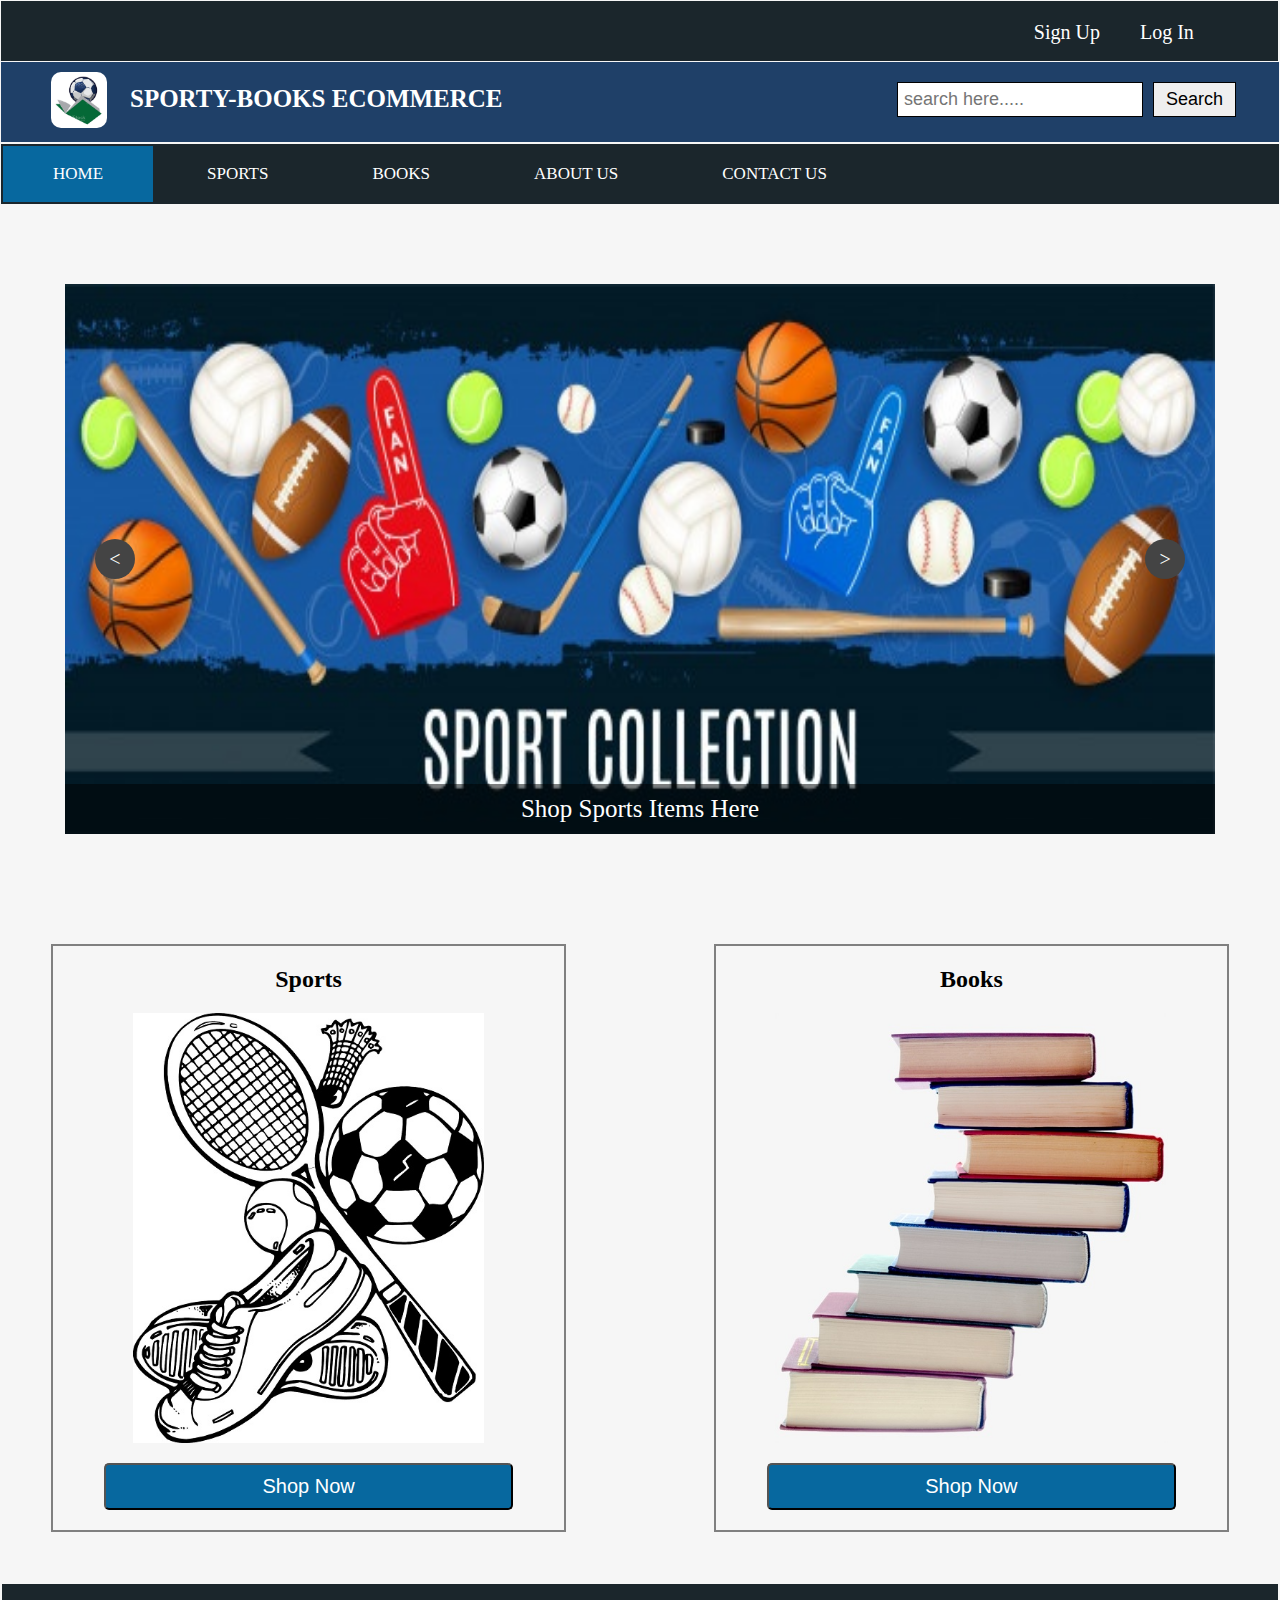
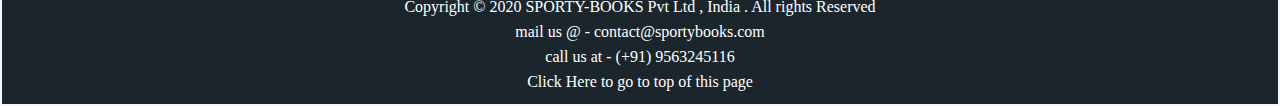
<file: index.html>
<!DOCTYPE html>
<html>
  <head>
    <meta charset="utf-8">
    <meta name="viewport" content="width=device-width">
    <title>SPORTY-BOOKS ECOMMERCE</title>
    <link href="style.css" rel="stylesheet" type="text/css" />
    <link rel="stylesheet" type="text/css" href="">
  </head>
  <body>



    <!-- The sign up Modal -->
    <div id="sign-myModal" class="sign-modal">
      <!-- Modal content -->
      <div class="sign-modal-content">
        <span class="sign-close">&times;</span>
        <center><h2 style="margin-top:5px;margin-bottom:5px;">Sign Up</h2></center>
        <form action="">
          <div>
            <label for="name">Name : </label><br>
            <input id="name" type="text" required>
          </div>
          <div>
            <label for="emailid">Email Id : </label><br>
            <input id="emailid" type="email" required>
          </div>
          <div>
            <label for="password">Password : </label><br>
            <input id="password" type="password" required>
          </div>
          <div>
            <label for="number">Phone No. : </label><br>
            <input minlength="10" maxlength="10" id="number" type="text" required>
          </div>
          <div>
            <label for="address">Address : </label><br>
            <input id="address" type="text" required>
          </div>
          <div>
            <button id="scancel" class="scancel">Cancel</button>
            <button id="signup" class="signup" type="submit">Sign Up</button>
          </div>
        </form>
      </div>
    </div>



    <!-- The login Modal -->
    <div id="login-myModal" class="login-modal">
      <!-- Modal content -->
      <div class="login-modal-content">
        
        <span class="login-close">&times;</span>
        <center><h2 style="margin:10px;">Log In</h2></center>
        <form action="">
        <div>
        <label for="email">E-mail Id : </label>
        <input id="email" type="email" required>
        </div>
        <div>
        <label for="pass">Password : </label>
        <input id="pass" type="password" required>
        </div>
        <div>
        <button id="cancel" class="cancel">Cancel</button>
        <button id="login" class="login" type="submit">Login</button>
        </div>
        </form>
      </div>
    </div>




    <!-- HEADER SECTION -->
    <nav>
      <div id="header" class="header">
        <ul>
          <li><a id="login-myBtn" href="#"> Log In</a></li>
          <li><a id="sign-myBtn" href="#">Sign Up</a></li>
        </ul>
      </div>
    </nav>

    <!-- BRAND SECTION -->
    <nav>
      <div class="brand">
        <ul>
          <li class="search">
            <input type="text" name="" id="" placeholder="search here.....">
            <button>Search</button>
          </li>
          <li class="image"><a href=""><img src="images/sb.jpg" alt="icon" title="SOPRTY-BOOKS"></a></li>
          <li class="brand-name"><a href=""> SPORTY-BOOKS ECOMMERCE</a></li>
        </ul>
      </div>
    </nav>

    <!-- MENU SECTION -->
    <nav>
      <div class="menu">
        <ul>
          <a href="index.html" class="active"><li>HOME</li></a>
          <a href="sports.html"><li>SPORTS</li></a>
          <a href="books.html"><li>BOOKS</li></a>
          
          <a href="about.html"><li>ABOUT US</li></a>
          <a href="contact.html"><li>CONTACT US</li></a>
        </ul>
      </div>
    </nav>




    <!-- GALLERY SECTION START-->
    
      <div class="slider">
        <div class="slider-items">

          <div class="item active-img">
            <img src="images/img7.jpg" alt="">
            <div class="caption">
              Shop Sports Items Here
            </div>
          </div>

          <div class="item">
            <img src="images/img6.jpg" alt="">
            <div class="caption">
              Shop Books Here
            </div>
          </div>

          <div class="item">
            <img src="images/img1.jpg" alt="">
            <div class="caption">
              Go out and play
            </div>
          </div>

          <div class="item">
            <img src="images/img4.jpg" alt="">
            <div class="caption">
              Books are best source of knowledge
            </div>
          </div>

        </div>

        <div class="left-slide">&lt;</div>
        <div class="right-slide">&gt;</div>

      </div>

    <!-- GALLERY SECTION END-->




    <!-- CATEGORIES SECTION -->
    <section>
      <div class="categories">
        <div class="sports">
          <h2>Sports</h2>
          <img src="images/sports.jpg" alt="">
          <a href="sports.html"><button>Shop Now</button></a>
        </div>
        <div class="books">
          <h2>Books</h2>
          <img src="images/book.png" alt="">
          <a href="books.html"><button>Shop Now</button></a>
        </div>
      </div>
    </section>

    <!-- FOOTER SECTION -->
    <section>
      <div class="footer">
        Copyright © 2020 SPORTY-BOOKS Pvt Ltd , India . All rights Reserved <br>
        mail us @ - contact@sportybooks.com <br>
        call us at - (+91) 9563245116 <br>
        <a href="#header">Click Here</a> to go to top of this page
      </div>
    </section>

    <script src="script.js"></script>
  </body>
</html>


<script>


var slides=document.querySelector(".slider-items").children;
var nextSlide=document.querySelector(".right-slide");
var prevSlide=document.querySelector(".left-slide");
var totalSlides=slides.length;
var index=0;

nextSlide.onclick=function () {
     next("next");
}
prevSlide.onclick=function () {
     next("prev");
}

function next(direction){

   if(direction=="next"){
      index++;
       if(index==totalSlides){
        index=0;
       }
   } 
   else{
        if(index==0){
        index=totalSlides-1;
        }
        else{
        index--;
        }
    }

  for(i=0;i<slides.length;i++){
          slides[i].classList.remove("active-img");
  }
  slides[index].classList.add("active-img");     

}






//              SIGN UP SCRIPT START HERE



var smodal = document.getElementById("sign-myModal");


var sbtn = document.getElementById("sign-myBtn");

var sspan = document.getElementsByClassName("sign-close")[0];


sbtn.onclick = function() {
  smodal.style.display = "block";
}


sspan.onclick = function() {
  smodal.style.display = "none";
}




var scancel = document.getElementById("scancel");

scancel.onclick = function(){
  smodal.style.display = "none";
}


var signup = document.getElementById("signup");


signup.onclick = function(){
  var emailid = document.getElementById("emailid").value;
  var password = document.getElementById("password").value;
  var name = document.getElementById("name").value;
  var number = document.getElementById("number").value;
  var address = document.getElementById("address").value;

  if(name.length==0){
    alert("enter name");
  }
  else if(emailid.length==0){
    alert("enter email id");
  }
  else if(password.length==0){
    alert("enter password");
  }
  else if(number.length!=10){
    alert("enter 10 digit phone number");
  }
  else if(address.length==0){
     alert("enter address");
  }
  else{
    alert("signup successful");
    location.reload();
  }
  
}








//              LOGIN SCRIPT START HERE

var lmodal = document.getElementById("login-myModal");

var lbtn = document.getElementById("login-myBtn");

var lspan = document.getElementsByClassName("login-close")[0];

lbtn.onclick = function() {
  lmodal.style.display = "block";
}


lspan.onclick = function() {
  lmodal.style.display = "none";
}



var cancel = document.getElementById("cancel");

cancel.onclick = function(){
  lmodal.style.display = "none";
}


var login = document.getElementById("login");


login.onclick = function(){
  var email = document.getElementById("email").value;
  var pass = document.getElementById("pass").value;
  if(email.length==0){
    alert("enter email id");
  }
  else if(pass.length==0){
    alert("enter password");
  }
  else{
    alert("login successful");
    location.reload();
  }
  
}


window.onclick = function(event) {
  if (event.target == smodal) {
    smodal.style.display = "none";
  }
  else if (event.target == lmodal) {
    lmodal.style.display = "none";
  }
}




</script>
</file>
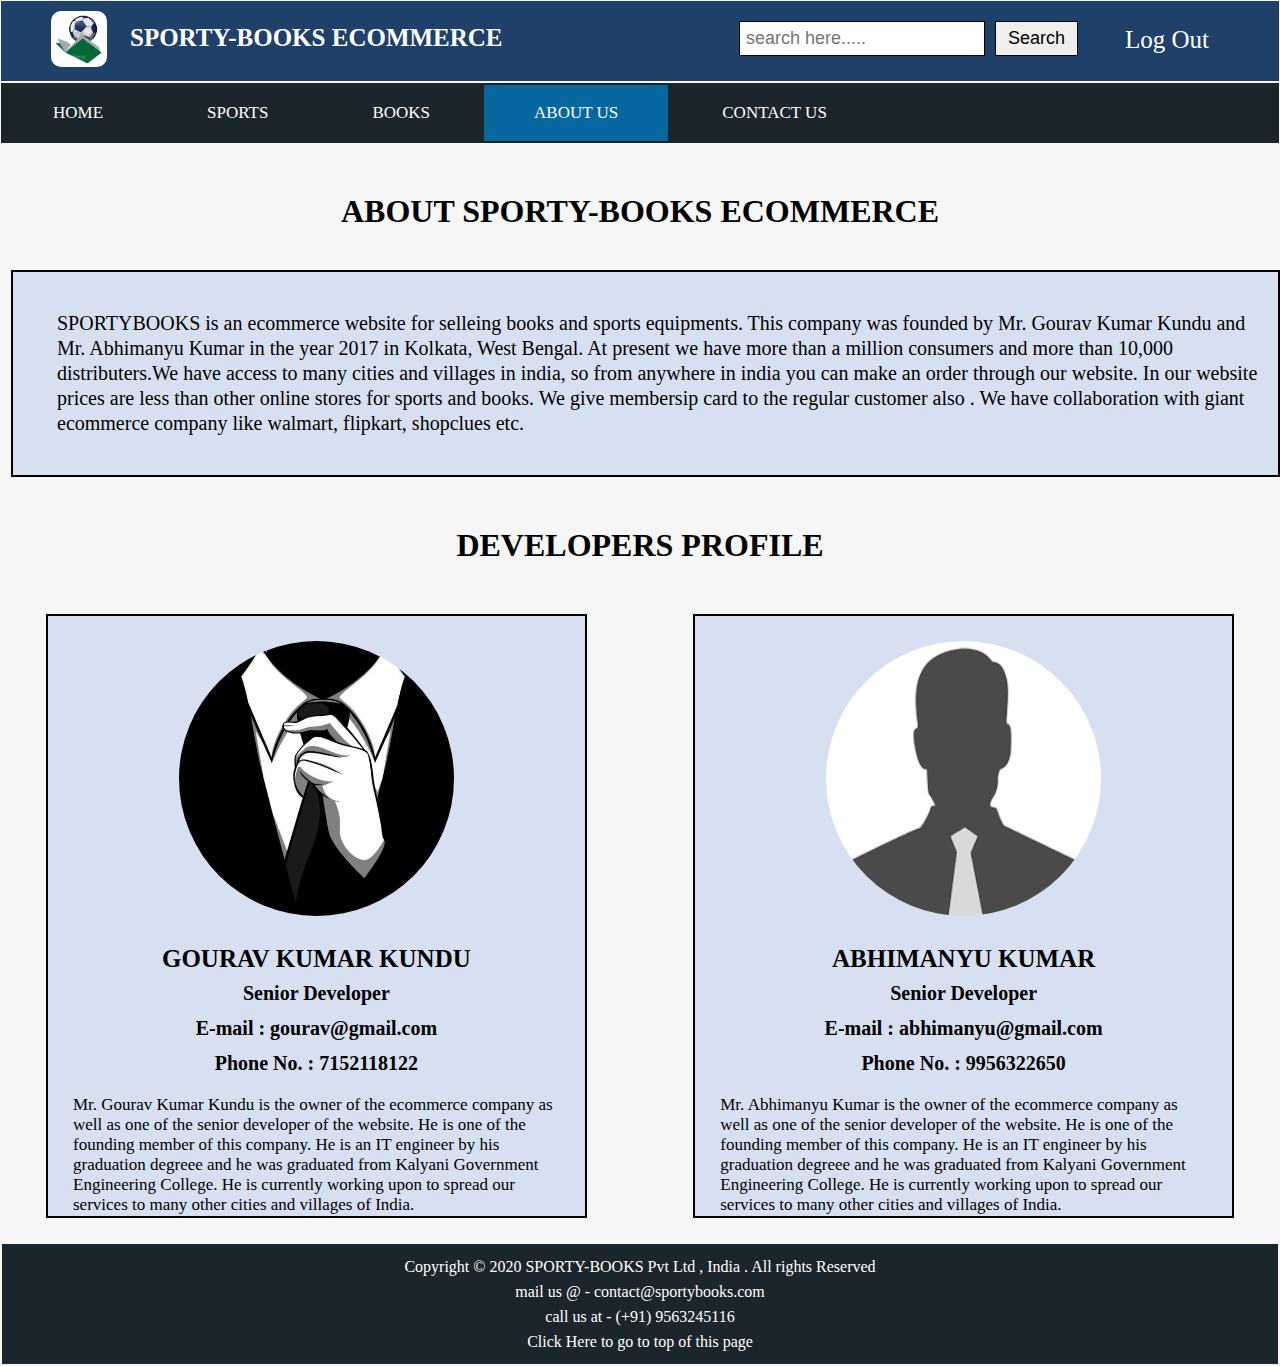
<file: about.html>
<!DOCTYPE html>
<html>
  <head>
    <meta charset="utf-8">
    <meta name="viewport" content="width=device-width">
    <title>SPORTY-BOOKS ECOMMERCE</title>
    <link href="style.css" rel="stylesheet" type="text/css" />
    <link rel="stylesheet" type="text/css" href="">
  </head>

  

  <body>

    <!-- BRAND SECTION -->
    <nav>
      <div id="brand" class="brand">
        <ul>
          <li class="search">
            <input type="text" name="" id="" placeholder="search here.....">
            <button>Search</button>
            <a href="index.html" onclick="logout()"> Log Out</a>
          </li>
          <li class="image"><a href=""><img src="images/sb.jpg" alt="icon" title="SOPRTY-BOOKS"></a></li>
          <li class="brand-name"><a href=""> SPORTY-BOOKS ECOMMERCE</a></li>
        </ul>
      </div>
    </nav>

    <!-- MENU SECTION -->
    <nav>
      <div class="menu">
        <ul>
          <a href="index.html"><li>HOME</li></a>
          <a href="sports.html"><li>SPORTS</li></a>
          <a href="books.html"><li>BOOKS</li></a>
          <a href="about.html" class="active"><li>ABOUT US</li></a>
          <a href="contact.html"><li>CONTACT US</li></a>
          
        </ul>
      </div>
    </nav>

    <!-- ABOUT COMPANY -->
    <center><h1 style="margin-top:50px;margin-bottom:40px;">ABOUT SPORTY-BOOKS ECOMMERCE</h1></center>
    <section>
      <div class="company">
        <p>SPORTYBOOKS is an ecommerce website for selleing books and sports equipments. This company was founded by Mr. Gourav Kumar Kundu and Mr. Abhimanyu Kumar in the year 2017 in Kolkata, West Bengal. At present we have more than a million consumers and more than 10,000 distributers.We have access to many cities and villages in india, so from anywhere in india you can make an order through our website. In our website prices are less than other online stores for sports and books. We give membersip card to the regular customer also . We have collaboration with giant ecommerce company like walmart, flipkart, shopclues etc.</p>
      </div>
    </section>
    
    <!-- MEMBER PROFILE -->
    <center><h1 style="margin-top:50px;margin-bottom:40px;">DEVELOPERS PROFILE</h1></center>

    <div class="outer-mem">
      <div class="members-profile">
        <div class="member1">
          <center>
          <div class="holder">
            <img src="images/member1.jpg" alt="">
            <h3>GOURAV KUMAR KUNDU</h3>
            <h5>Senior Developer</h5>
            <h5>E-mail : gourav@gmail.com</h5>
            <h5>Phone No. : 7152118122</h5>
          </div>
          </center>
          <p> Mr. Gourav Kumar Kundu is the owner of the ecommerce company as well as one of the senior developer of the website. He is one of the founding member of this company.  He is an IT engineer by his graduation degreee and he was graduated from Kalyani Government Engineering College. He is currently working upon to spread our services to many other cities and villages of India. </p>
        </div>
        <div class="member2">
          <center>
          <div class="holder">
            <img src="images/member2.png" alt="">
            <h3>ABHIMANYU KUMAR</h3>
            <h5>Senior Developer</h5>
            <h5>E-mail : abhimanyu@gmail.com</h5>
            <h5>Phone No. : 9956322650</h5>
          </div>
          </center>
          <p> Mr. Abhimanyu Kumar is the owner of the ecommerce company as well as one of the senior developer of the website. He is one of the founding member of this company.  He is an IT engineer by his graduation degreee and he was graduated from Kalyani Government Engineering College. He is currently working upon to spread our services to many other cities and villages of India. </p>
        </div>
      </div>
    </div>

    <!-- FOOTER SECTION -->
    <section>
      <div class="footer">
        Copyright © 2020 SPORTY-BOOKS Pvt Ltd , India . All rights Reserved <br>
        mail us @ - contact@sportybooks.com <br>
        call us at - (+91) 9563245116 <br>
        <a href="#brand">Click Here</a> to go to top of this page
      </div>
    </section>

  <script src="script.js"></script>
  </body>
</html>
</file>
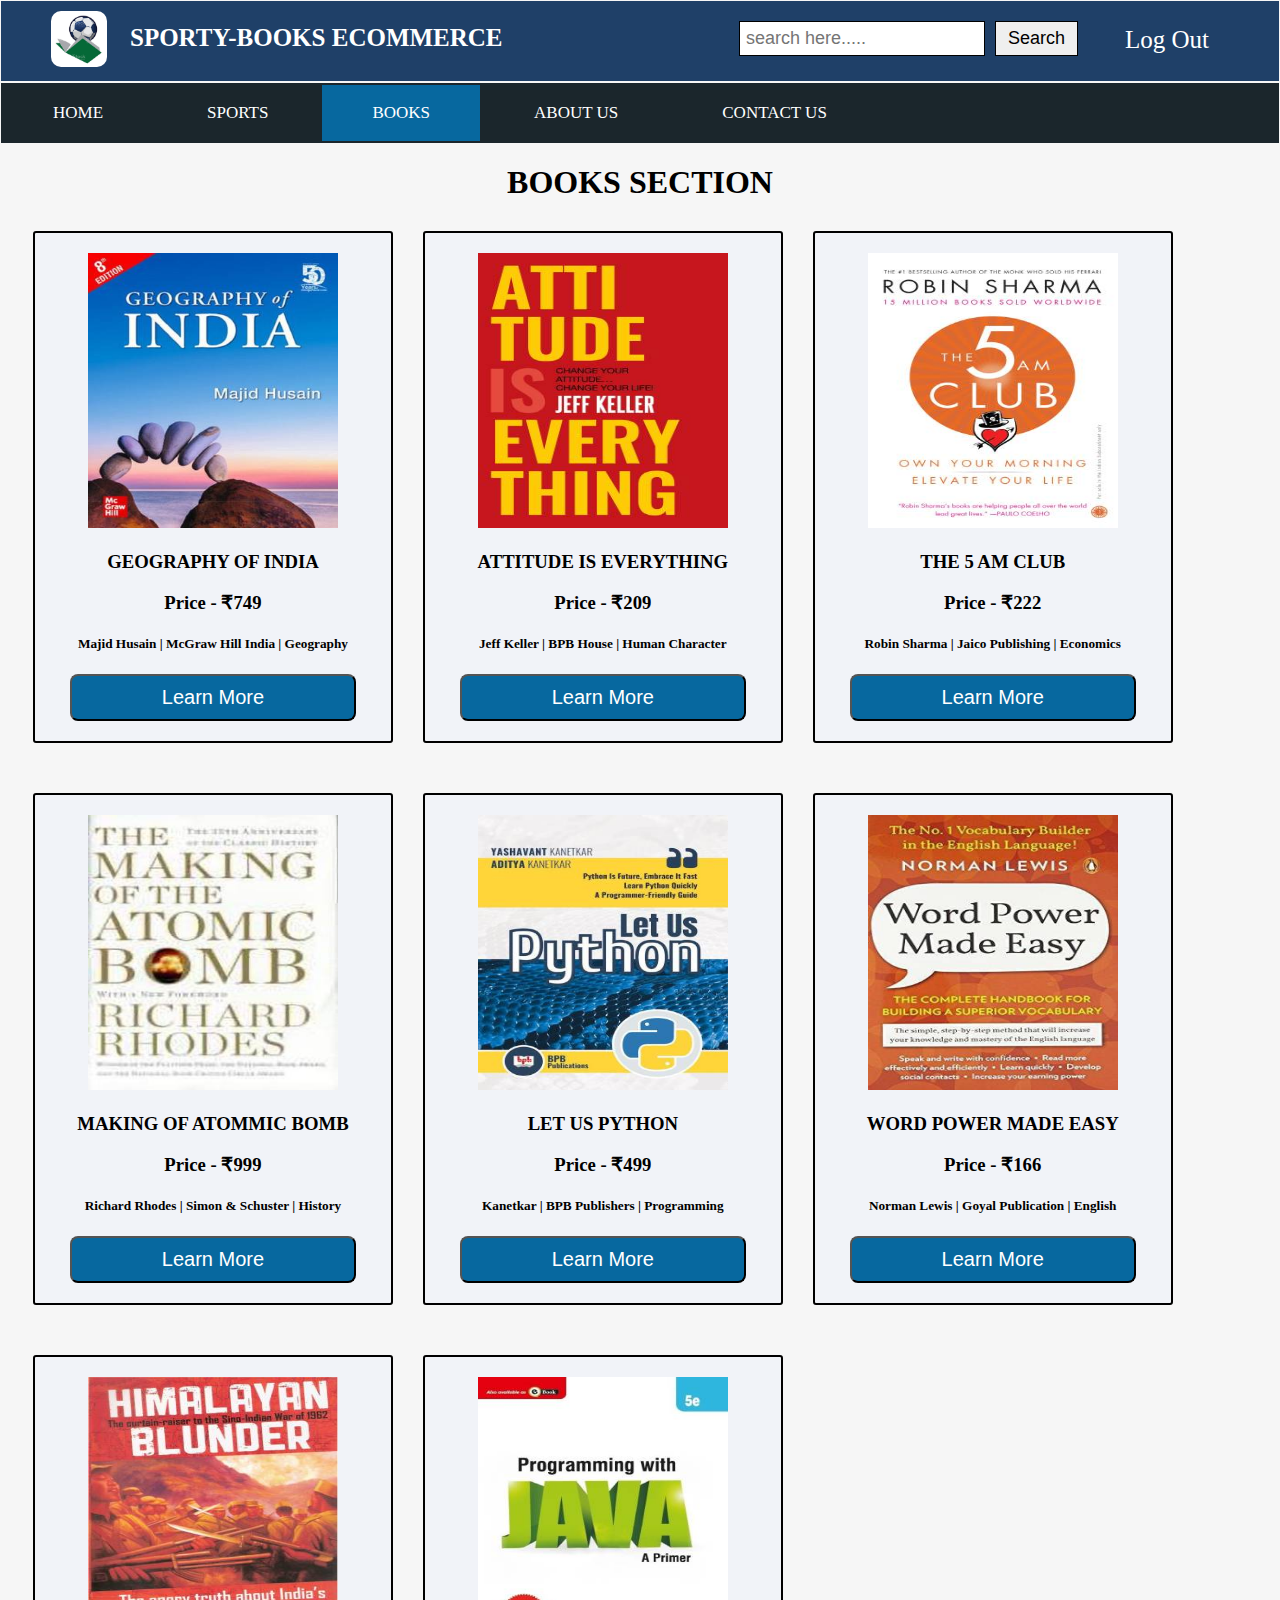
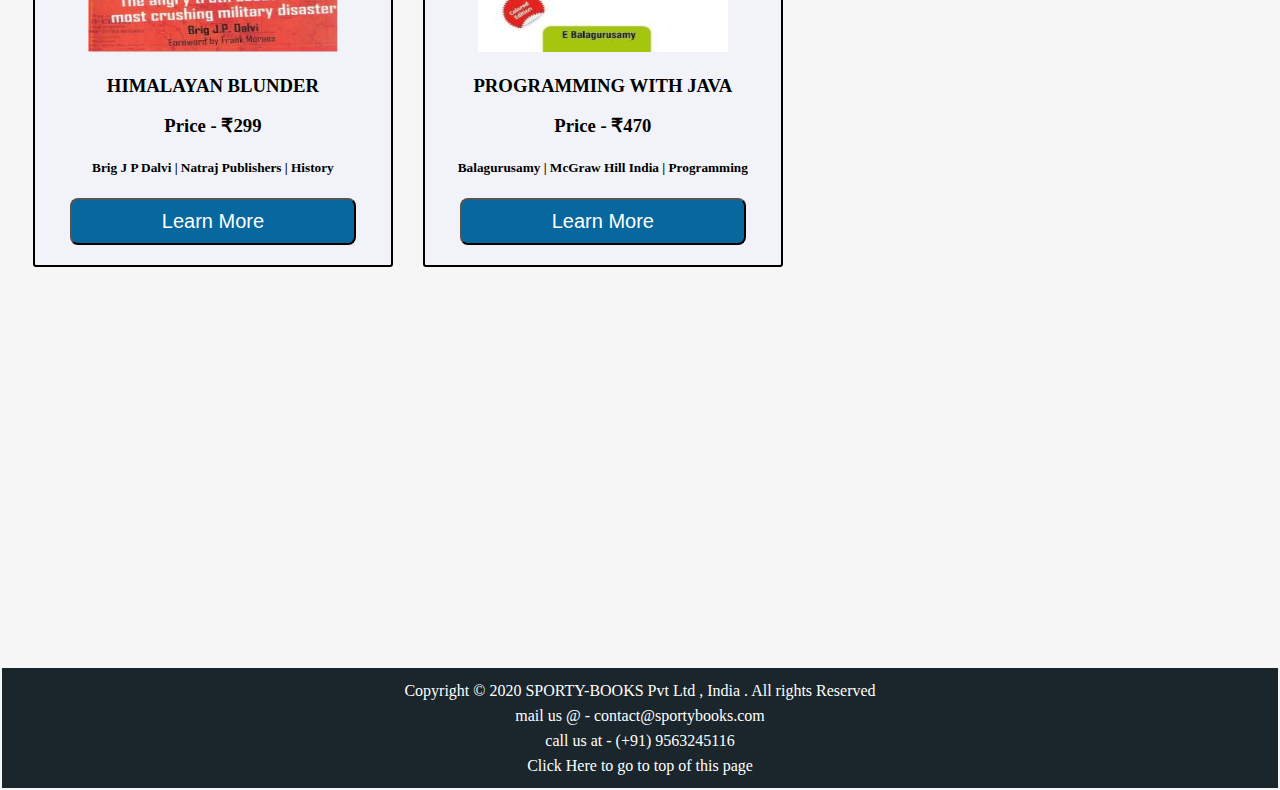
<file: books.html>
<!DOCTYPE html>
<html>
  <head>
    <meta charset="utf-8">
    <meta name="viewport" content="width=device-width">
    <title>SPORTY-BOOKS ECOMMERCE</title>
    <link href="style.css" rel="stylesheet" type="text/css" />
    <link rel="stylesheet" type="text/css" href="">
  </head>

  <body>

    <!-- BRAND SECTION -->
    <nav>
      <div id="brand" class="brand">
        <ul>
          <li class="search">
            <input type="text" name="" id="" placeholder="search here.....">
            <button>Search</button>
            <a href="index.html" onclick="logout()"> Log Out</a>
          </li>
          <li class="image"><a href=""><img src="images/sb.jpg" alt="icon" title="SOPRTY-BOOKS"></a></li>
          <li class="brand-name"><a href=""> SPORTY-BOOKS ECOMMERCE</a></li>
        </ul>
      </div>
    </nav>

    <!-- MENU SECTION -->
    <nav>
      <div class="menu">
        <ul>
          <a href="index.html"><li>HOME</li></a>
          <a href="sports.html"><li>SPORTS</li></a>
          <a href="books.html" class="active"><li>BOOKS</li></a>
          <a href="about.html"><li>ABOUT US</li></a>
          <a href="contact.html"><li>CONTACT US</li></a>
          
        </ul>
      </div>
    </nav>




    <!-- The Modal 1 -->
    <div id="bmyModal1" class="bmodal1">
      <div class="bmodal-content1">
        <span class="bclose1">&times;</span>
        <div class="modal-col1 bmodal-col1">
          <img src="images/books/books1.jpeg" alt="">
          <h3>HIMALAYAN BLUNDER</h3>
            <h3>Price - ₹299</h3>
            <h5>Brig J P Dalvi | Natraj Publishers | History</h5>
            <button class="">Buy Now</button>
            <button onclick="cart()" class="">Add to Cart</button>
        </div>
        <div class="modal-col2">
          <h2>Description</h2>
          <h4>Summary Of The Book</h4>
          <p>Himalayan Blunder: The Angry Truth About India’s Most Crushing Military Disaster documents the reasons and after-effects of the Sino-Indian War in 1962, which resulted in India’s defeat to the Chinese People’s Liberation Army. This book starts off with Dalvi telling the readers about his time at DSSC, Wellington. One day, a guest faculty, who was a retired British official, stopped the class suddenly and told his students that they would need to fight for their country during the India-China war. The retired official gained top secret information about the fact that Nehru signed the Panchsheel agreement with China, giving up the post in Tibet, which was maintained by the British to keep a tab on Chinese advance.
Dalvi was angered greatly by the gentleman’s criticism of his country’s leader, Nehru. Dalvi goes on to explain that the British had top-secret information about China’s imperial ambitions, making them utilize Tibet as a buffer state. The Chinese slowly captured Tibet in 1950, and India didn’t condemn the attack, because of Nehru’s China-friendly policy. The Chinese started building roads to Aksai Chin from Tibet. On 8th September, 1962, the war between India and China broke out, with Nehru being away from India. Dalvi was appointed the Commander of the 7th Infantry Brigade in the North-East Frontier Agency.</p>
          <h4>About J. P. Dalvi</h4>
          <p>J. P. Dalvi was an author and commander.

Dalvi was born on 3rd July, 1920. His father worked with the British administration in Iraq and Dalvi returned to India in 1923. He completed his schooling from St. Mary’s High School, Mumbai. Dalvi then went on to study at St. Xavier’s College, Mumbai, under the Jesuits. Dalvi joined the Indian Army in 1940, when the Second World War broke out. Dalvi served as the Commander of the Indian 7th Brigade, which was destroyed during the 1962 Sino-Indian War. He was apprehended by the PLA on 22nd October, 1962, after which he was repatriated in 1963. Dalvi passed away in 1980, due to Cancer.</p>
          
        </div>
      </div>

    </div>


  <!-- The Modal 2 -->
    <div id="bmyModal2" class="bmodal2">
      <div class="bmodal-content2">
        <span class="bclose2">&times;</span>
        <div class="modal-col1 bmodal-col1">
          <img src="images/books/books2.jpeg" alt="">
          <h3>PROGRAMMING WITH JAVA</h3>
            <h3>Price - ₹470</h3>
            <h5>Balagurusamy | McGraw Hill India | Programming</h5>
            <button class="">Buy Now</button>
            <button onclick="cart()" class="">Add to Cart</button>
        </div>
        <div class="modal-col2">
          <h2>Description</h2>
          <p>Programming with JAVA 5th Edition, authored by E. Balagurusamy, is a text that explains the fundamentals to core concepts of Java. It is essential for those pursuing the first level programming course in Java.
About McGraw Hill Education
McGraw Hill Education is a provider of educational books. They have marketed books on education content like 1000 Plus Questions on Indian Polity: General Studies for Civil Services Preliminary Examination (Paper - 1) 1st Edition, UGC NET PAPER I 1st Edition, JEE Main 2013: Mathematics Crash Course 1st Edition, and JEE Main 2013: Chemistry Crash Course 1st Edition.
McGraw Hill Education was founded in 1970. They have since been providers of books, in both printed and digital format, for the purpose of education and higher learning.</p>
          
          
        </div>
      </div>

    </div>




<!-- The Modal 3 -->
    <div id="bmyModal3" class="bmodal3">
      <div class="bmodal-content3">
        <span class="bclose3">&times;</span>
        <div class="modal-col1 bmodal-col1">
          <img src="images/books/books3.jpeg" alt="">
          <h3>THE 5 AM CLUB</h3>
            <h3>Price - ₹222</h3>
            <h5>Robin Sharma | Jaico Publishing | Economics</h5>
            <button class="">Buy Now</button>
            <button onclick="cart()" class="">Add to Cart</button>
        </div>
        <div class="modal-col2">
          <h2>Description</h2>
          <h4>About the Book</h4>
          <p>Robin Sharma who is a legendary leadership and elite performance expert introduced the 5 AM club concept over twenty years ago. This is based on a morning routine that has helped his clients maximize their productivity, improve their health and bulletproof their serenity in this age of overwhelming complexity. This life-changing book has been crafted by Robin Sharma over a rigorous four-year period. Through this book, you will discover the benefits of adopting an early-rising habit. It has positively altered the lives of so many by helping them be more helpful and feel more happy and alive.</p>
          <h4>About the Author</h4>
          <p>Robin Sharma is a Canadian writer who is known for his work, The Monk Who Sold His Ferrari. Until the age of 25, Sharma worked as a litigation lawyer. In 1994, he self-published a book named MegaLiving. This book dealt with how one could cope stress with effective management and spirituality. He had initially self-published his most famous work, The Monk Who Sold His Ferrari. Eventually, HarperCollins picked it up for wider distribution.</p>
          
          <h2>Specification</h2>
          <ul>
            <li>Imprint - Jaico Publishing House</li>
<li>Publication Year - December</li>
<li>Number of Pages - 336</li>
          </ul>
        </div>
      </div>

    </div>



<!-- The Modal 4 -->
    <div id="bmyModal4" class="bmodal4">
      <div class="bmodal-content4">
        <span class="bclose4">&times;</span>
        <div class="modal-col1 bmodal-col1">
          <img src="images/books/books4.jpeg" alt="">
          <h3>MAKING OF ATOMMIC BOMB</h3>
            <h3>Price - ₹999</h3>
            <h5>Richard Rhodes | Simon & Schuster | History</h5>
            <button class="">Buy Now</button>
            <button onclick="cart()" class="">Add to Cart</button>
        </div>
        <div class="modal-col2">
          <h2>Description</h2>
          <p>With a brand new introduction from the author, this is the complete story of how the bomb was developed. It is told in rich, human, political, and scientific detail, from the turn-of-the-century discovery of the vast energy locked inside the atom to the dropping of the first bombs on Japan. Few great discoveries have evolved so swiftly -- or have been so misunderstood. From the theoretical discussions of nuclear energy to the bright glare of Trinity there was a span of hardly more than twenty-five years. What began as merely an interesting speculative problem in physics grew into the Manhattan Project, and then into the Bomb with frightening rapidity, while scientists known only to their peers -- Szilard, Teller, Oppenheimer, Bohr, Meitner, Fermi, Lawrence, and yon Neumann -- stepped from their ivory towers into the limelight. Richard Rhodes takes us on that journey step by step, minute by minute, and gives us the definitive story of man's most awesome discovery and invention.</p>
          
          <h2>Dimensions</h2>
          <ul>
            
<li>Height - 234 mm</li>
<li>Length - 153 mm</li>
          </ul>
        </div>
      </div>

    </div>





<!-- The Modal 5 -->
    <div id="bmyModal5" class="bmodal5">
      <div class="bmodal-content5">
        <span class="bclose5">&times;</span>
        <div class="modal-col1 bmodal-col1">
          <img src="images/books/books5.jpeg" alt="">
          <h3>LET US PYTHON</h3>
            <h3>Price - ₹499</h3>
            <h5>Kanetkar | BPB Publishers | Programming</h5>
            <button class="">Buy Now</button>
            <button onclick="cart()" class="">Add to Cart</button>
        </div>
        <div class="modal-col2">
          <h2>Description</h2>
          <p>Book for python programming. Anyone can buy this book who want to learn python programming language. Python is one of the most used language in the programming world. You can buy it read it and gain maximum out of it.</p>
          
          <h2>Specification</h2>
          <ul>
            <li>Language: English</li>
<li>Binding: Paperback</li>
<li>Publisher: BPB Publications</li>
<li>Genre: Computers</li>
<li>ISBN: 9789388511568, 9789388511568</li>
<li>Pages: 256</li>
          </ul>
        </div>
      </div>

    </div>



<!-- The Modal 6 -->
    <div id="bmyModal6" class="bmodal6">
      <div class="bmodal-content6">
        <span class="bclose6">&times;</span>
        <div class="modal-col1 bmodal-col1">
          <img src="images/books/books6.jpeg" alt="">
          <h3>ATTITUDE IS EVERYTHING</h3>
            <h3>Price - ₹209</h3>
            <h5>Jeff Keller | BPB House | Human Character</h5>
            <button class="">Buy Now</button>
            <button onclick="cart()" class="">Add to Cart</button>
        </div>
        <div class="modal-col2">
          <h2>Description</h2>
          <h4>About the Book</h4>
          <p>Attitude decides our altitude and when we change your attitude, we change your life. Attitude is Everything: Change Your Attitude...Change Your Life is a success manual that gives plans for us to take control of our lives and unleash the untapped potential. This book consists of 12 Lessons that cover a wide range of topics like paving one’s path, making commitments to oneself, confronting fears, etc.</p>
          <h4>About the Author</h4>
          <p>Jeff Keller is a speaker, seminar leader, and writer in the area of motivation and human potential. He delivers his motivational presentations to businesses, associations as well as educational institutions. Jeff is also an attorney who practised law for more than ten years before pursuing a full-time career as an inspirational speaker and writer. </p>

          <h2>Dimensions</h2>
          <ul>
            
<li>Height - 215 mm</li>
<li>Length - 140 mm</li>
<li>Weight - 225 gr</li>
          </ul>
        </div>
      </div>

    </div>



<!-- The Modal 7 -->
    <div id="bmyModal7" class="bmodal7">
      <div class="bmodal-content7">
        <span class="bclose7">&times;</span>
        <div class="modal-col1 bmodal-col1">
          <img src="images/books/books7.jpeg" alt="">
          <h3>GEOGRAPHY OF INDIA</h3>
            <h3>Price - ₹749</h3>
            <h5>Majid Husain | McGraw Hill India | Geography</h5>
            <button class="">Buy Now</button>
            <button onclick="cart()" class="">Add to Cart</button>
        </div>
        <div class="modal-col2">
          <h2>Description</h2>
          <p>The book Geography of India, 8th edition is written mainly for candidates preparing for Competitive Examinations. It’s a widely read reference book that deals with relevant topics of India’s Geographical landscape in a systematic and comprehensive manner. Updated topics, current events and statistics forms a part of this edition like, Resources of India, different types of irrigation, cropping patterns of India, Transport and public distribution system and food security, disasters and Government initiatives.</p>
          <h2>Specification</h2>
          <ul>
            <li> Author - Majid Husain, Manohar Pandey</li>
<li> Binding - Paperback</li>
<li> Publishing Date - 2019</li>
<li> Publisher - Mac Graw Hill Education</li>
<li> Edition - 2019</li>
<li> Exam - IAS Exam Prelims And Mains Exam,PSC ,UPSC PRELIMS AND MAINS BOOK</li>
<li> Standard - IAS Exam Prelims And Mains Exam,PSC ,UPSC PRELIMS AND MAINS BOOK</li>
<li> Number of Pages - 1030</li>
<li> Language - English</li>
<li> Subject - IAS Exam Prelims And Mains Exam,PSC ,UPSC PRELIMS AND MAINS BOOK</li>
          </ul>
        </div>
      </div>

    </div>



<!-- The Modal 8 -->
    <div id="bmyModal8" class="bmodal8">
      <div class="bmodal-content8">
        <span class="bclose8">&times;</span>
        <div class="modal-col1 bmodal-col1">
          <img src="images/books/books8.jpeg" alt="">
          <h3>WORD POWER MADE EASY</h3>
            <h3>Price - ₹166</h3>
            <h5>Norman Lewis |  Goyal Publication | English</h5>
            <button class="">Buy Now</button>
            <button onclick="cart()" class="">Add to Cart</button>
        </div>
        <div class="modal-col2">
          <h2>Description</h2>
          <p>Very good book for everyone. This books helps alot to enhance english grammer. Buy this book to gain your knowledge and make a good grip over english vocabulary.</p>
          <h2>Specification</h2>
          <ul>
            <li>Book - Word Power Made Easy</li>
            <li>Author - Norman Lewis</li></li></li></li></li></li></li>
            <li>Binding - Paperbook</li></li></li></li></li></li>
            <li>Publishing Date - 2019</li></li></li></li></li>
            <li>Publisher - Goyal Publication</li></li></li></li>
            <li>Edition - 7</li></li></li>
            <li>Number of Pages - 720</li></li>
            <li>Language - English</li>
          </ul>
        </div>
      </div>

    </div>



<!-- HEADING -->
    <center><h1 style="margin-bottom:-10px;">BOOKS SECTION</h1></center>


    <!-- BOOKS CONTENTS -->
    <section>
      <div class="all-sports">
        <div class="sp-rows">

          <div class="sp-columns books">
            <img src="images/books/books7.jpeg" alt="">
            <h3>GEOGRAPHY OF INDIA</h3>
            <h3>Price - ₹749</h3>
            <h5>Majid Husain | McGraw Hill India | Geography</h5>
            <button id="bmyBtn7" class="btn">Learn More</button>
          </div>
          

          <div class="sp-columns books">
            <img src="images/books/books6.jpeg" alt="">
            <h3>ATTITUDE IS EVERYTHING</h3>
            <h3>Price - ₹209</h3>
            <h5>Jeff Keller | BPB House | Human Character</h5>
            <button id="bmyBtn6" class="btn">Learn More</button>
          </div>


          <div class="sp-columns books">
            <img src="images/books/books3.jpeg" alt="">
            <h3>THE 5 AM CLUB</h3>
            <h3>Price - ₹222</h3>
            <h5>Robin Sharma | Jaico Publishing | Economics</h5>
            <button id="bmyBtn3" class="btn">Learn More</button>
          </div>

          <div class="sp-columns books">
            <img src="images/books/books4.jpeg" alt="">
            <h3>MAKING OF ATOMMIC BOMB</h3>
            <h3>Price - ₹999</h3>
            <h5>Richard Rhodes | Simon & Schuster | History</h5>
            <button id="bmyBtn4" class="btn">Learn More</button>
          </div>

          <div class="sp-columns books">
            <img src="images/books/books5.jpeg" alt="">
            <h3>LET US PYTHON</h3>
            <h3>Price - ₹499</h3>
            <h5>Kanetkar | BPB Publishers | Programming</h5>
            <button id="bmyBtn5" class="btn">Learn More</button>
          </div>

          <div class="sp-columns books">
            <img src="images/books/books8.jpeg" alt="">
            <h3>WORD POWER MADE EASY</h3>
            <h3>Price - ₹166</h3>
            <h5>Norman Lewis | Goyal Publication | English</h5>
            <button id="bmyBtn8" class="btn">Learn More</button>
          </div>

        

          <div class="sp-columns books">
            <img src="images/books/books1.jpeg" alt="">
            <h3>HIMALAYAN BLUNDER</h3>
            <h3>Price - ₹299</h3>
            <h5>Brig J P Dalvi | Natraj Publishers | History</h5>
            <button id="bmyBtn1" class="btn">Learn More</button>
          </div>

          
          <div class="sp-columns books">
            <img src="images/books/books2.jpeg" alt="">
            <h3>PROGRAMMING WITH JAVA</h3>
            <h3>Price - ₹470</h3>
            <h5>Balagurusamy | McGraw Hill India | Programming</h5>
            <button id="bmyBtn2" class="btn">Learn More</button>
          </div>
          
          
        </div>
        
      
      </div>
    </section>

    <!-- BOOKS CONTENTS  ENDS-->






    <!-- FOOTER SECTION -->
    <section>
      <div class="footer">
        Copyright © 2020 SPORTY-BOOKS Pvt Ltd , India . All rights Reserved <br>
        mail us @ - contact@sportybooks.com <br>
        call us at - (+91) 9563245116 <br>
        <a href="#brand">Click Here</a> to go to top of this page
      </div>
    </section>
  
  <script src="script.js"></script>
  </body>
</html>






<script>


  
  window.onclick = function(event) {
  if (event.target == bmodal1) {
    bmodal1.style.display = "none";
  }
  else if (event.target == bmodal2) {
    bmodal2.style.display = "none";
  }
  else if (event.target == bmodal3) {
    bmodal3.style.display = "none";
  }
  else if (event.target == bmodal4) {
    bmodal4.style.display = "none";
  }
  else if (event.target == bmodal5) {
    bmodal5.style.display = "none";
  }
  else if (event.target == bmodal6) {
    bmodal6.style.display = "none";
  }
  else if (event.target == bmodal7) {
    bmodal7.style.display = "none";
  }
  else if (event.target == bmodal8) {
    bmodal8.style.display = "none";
  }
}




var bmodal1 = document.getElementById("bmyModal1");
var bbtn1 = document.getElementById("bmyBtn1");
var bspan1 = document.getElementsByClassName("bclose1")[0];
bbtn1.onclick = function() {
  bmodal1.style.display = "block";
}
bspan1.onclick = function() {
  bmodal1.style.display = "none";
}





var bmodal2 = document.getElementById("bmyModal2");
var bbtn2 = document.getElementById("bmyBtn2");
var bspan2 = document.getElementsByClassName("bclose2")[0];
bbtn2.onclick = function() {
  bmodal2.style.display = "block";
}
bspan2.onclick = function() {
  bmodal2.style.display = "none";
}





var bmodal3 = document.getElementById("bmyModal3");
var bbtn3 = document.getElementById("bmyBtn3");
var bspan3 = document.getElementsByClassName("bclose3")[0];
bbtn3.onclick = function() {
  bmodal3.style.display = "block";
}
bspan3.onclick = function() {
  bmodal3.style.display = "none";
}






var bmodal4 = document.getElementById("bmyModal4");
var bbtn4 = document.getElementById("bmyBtn4");
var bspan4 = document.getElementsByClassName("bclose4")[0];
bbtn4.onclick = function() {
  bmodal4.style.display = "block";
}
bspan4.onclick = function() {
  bmodal4.style.display = "none";
}



var bmodal5 = document.getElementById("bmyModal5");
var bbtn5 = document.getElementById("bmyBtn5");
var bspan5 = document.getElementsByClassName("bclose5")[0];
bbtn5.onclick = function() {
  bmodal5.style.display = "block";
}
bspan5.onclick = function() {
  bmodal5.style.display = "none";
}








var bmodal6 = document.getElementById("bmyModal6");
var bbtn6 = document.getElementById("bmyBtn6");
var bspan6 = document.getElementsByClassName("bclose6")[0];
bbtn6.onclick = function() {
  bmodal6.style.display = "block";
}
bspan6.onclick = function() {
  bmodal6.style.display = "none";
}






var bmodal7 = document.getElementById("bmyModal7");
var bbtn7 = document.getElementById("bmyBtn7");
var bspan7 = document.getElementsByClassName("bclose7")[0];
bbtn7.onclick = function() {
  bmodal7.style.display = "block";
}
bspan7.onclick = function() {
  bmodal7.style.display = "none";
}








var bmodal8 = document.getElementById("bmyModal8");
var bbtn8 = document.getElementById("bmyBtn8");
var bspan8 = document.getElementsByClassName("bclose8")[0];
bbtn8.onclick = function() {
  bmodal8.style.display = "block";
}
bspan8.onclick = function() {
  bmodal8.style.display = "none";
}





</script>
</file>
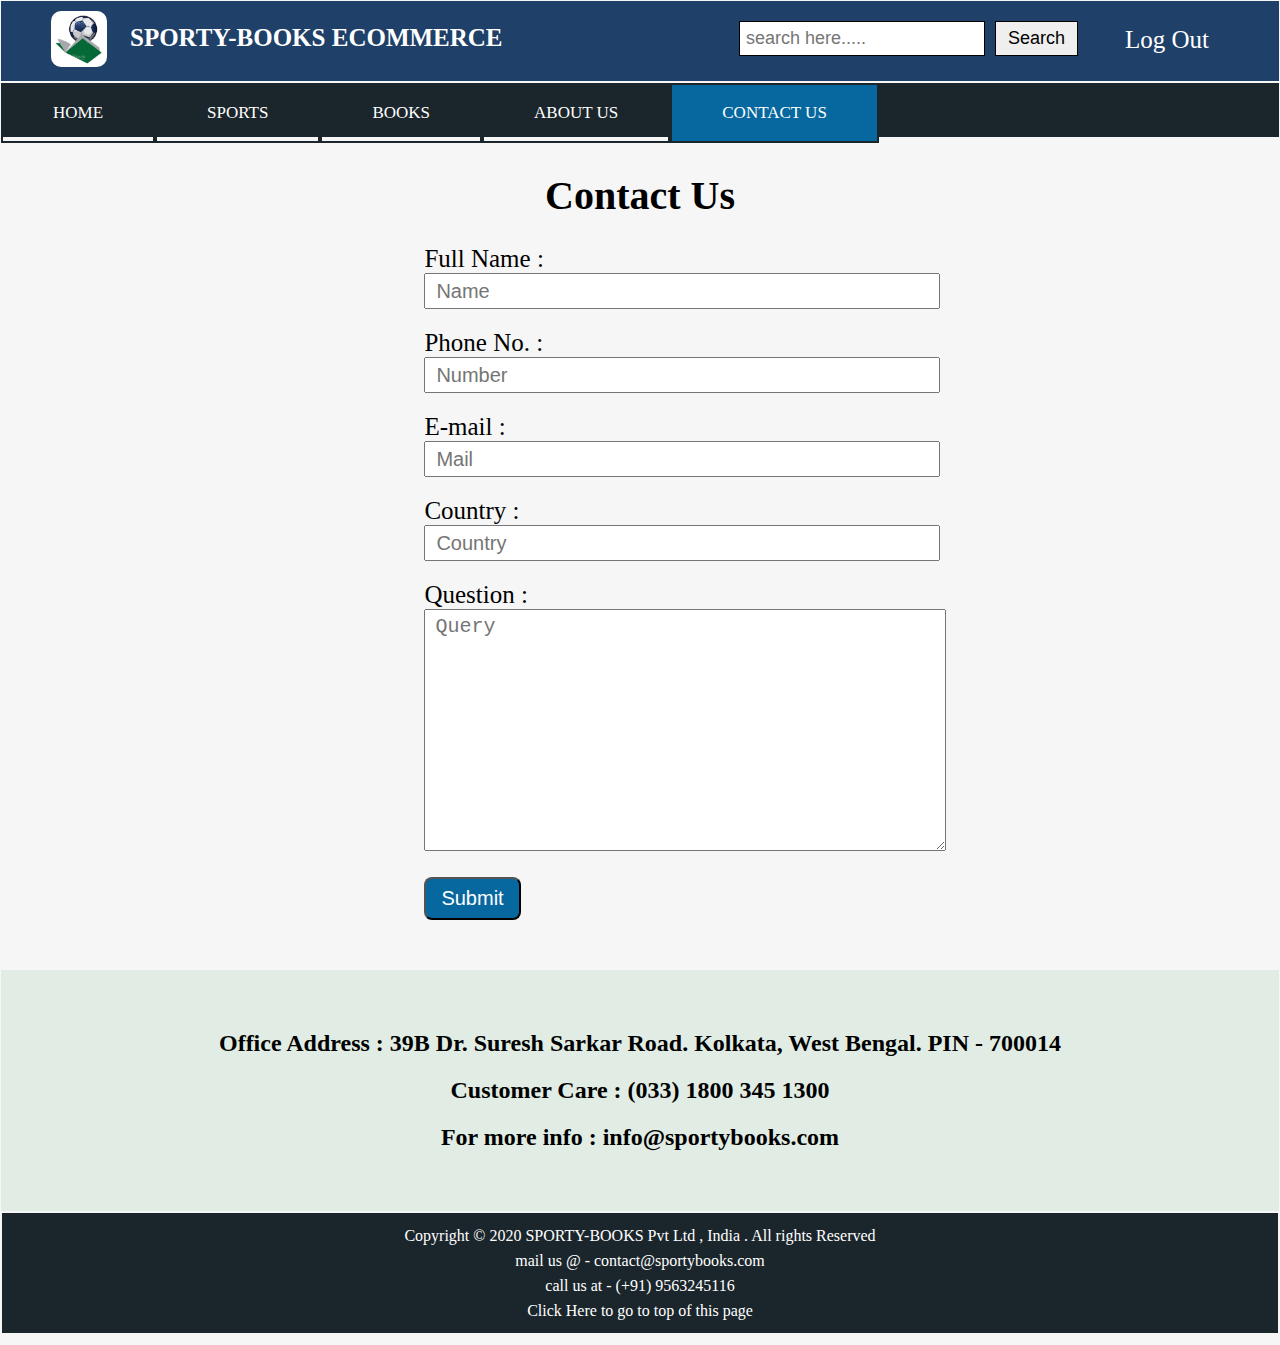
<file: contact.html>
<!DOCTYPE html>
<html>
  <head>
    <meta charset="utf-8">
    <meta name="viewport" content="width=device-width">
    <title>SPORTY-BOOKS ECOMMERCE</title>
    <link href="style.css" rel="stylesheet" type="text/css" />
    <link rel="stylesheet" type="text/css" href="">
  </head>

  <body>

    <!-- BRAND SECTION -->
    <nav>
      <div id="brand" class="brand">
        <ul>
          <li class="search">
            <input type="text" name="" id="" placeholder="search here.....">
            <button>Search</button>
            <a href="index.html" onclick="logout()"> Log Out</a>
          </li>
          <li class="image"><a href=""><img src="images/sb.jpg" alt="icon" title="SOPRTY-BOOKS"></a></li>
          <li class="brand-name"><a href=""> SPORTY-BOOKS ECOMMERCE</a></li>
        </ul>
      </div>
    </nav>

    <!-- MENU SECTION -->
    <nav>
      <div class="menu">
        <ul>
          <a href="index.html"><li>HOME</li></a>
          <a href="sports.html"><li>SPORTS</li></a>
          <a href="books.html"><li>BOOKS</li></a>
          <a href="about.html"><li>ABOUT US</li></a>
          <a href="contact.html" class="active"><li>CONTACT US</li></a>
          
        </ul>
      </div>
    </nav>

  

    
    <!-- FORM SECTION -->
    <section class="outer-sec">
      <div class="heading"><h1>Contact Us</h1></div>

      <div class="contact">

          <div class="column">
            <form action="">

              <div class="row">
              <label for="fname">Full Name :</label>
              <input type="text" id="fname" name="fullname" placeholder="Name" style="width: 500px; height:30px;font-size: 20px;padding-left:10px;" required>
              </div>

              <div class="row">
              <label for="phone">Phone No. :</label>
              <input type="text" id="phone" name="phonenumber" maxlength="10" minlength="10" placeholder="Number" style="width: 500px; height:30px;font-size: 20px;padding-left:10px;" required>
              </div>

              <div class="row">
              <label for="email">E-mail :</label>
              <input type="email" id="email" name="mail" placeholder="Mail" style="width: 500px; height:30px;font-size: 20px;padding-left:10px;" required>
              </div>

              <div class="row">
              <label for="country">Country :</label>
              <input type="text" id="country" name="country" placeholder="Country" style="width: 500px; height:30px;font-size: 20px;padding-left:10px;" required>
              </div>

              <div class="row">
              <label for="query">Question :</label>
              <textarea name="query" id="query" cols="30" rows="10" style="width: 500px;font-size: 20px;padding:5px 10px;" placeholder="Query" minlength="20" required></textarea>
              </div>

              <div class="row"><input id="sub" type="submit" value="Submit" class="btn"></div>

            </form>
          </div>
        
      </div>
    </section>

    <!-- ADDRESS -->
    <section class="address-section">
      <div class="addr">
        <h2> Office Address : 39B Dr. Suresh Sarkar Road. Kolkata, West Bengal. PIN - 700014</h2>
      </div>
      <div class="addr">
        <h2>Customer Care : (033) 1800 345 1300</h2>
      </div>
      <div class="addr">
        <h2>For more info : info@sportybooks.com</h2>
      </div>
    </section>


    <!-- FOOTER SECTION -->
    <section>
      <div class="footer">
        Copyright © 2020 SPORTY-BOOKS Pvt Ltd , India . All rights Reserved <br>
        mail us @ - contact@sportybooks.com <br>
        call us at - (+91) 9563245116 <br>
        <a href="#brand">Click Here</a> to go to top of this page
      </div>
    </section>
  
  <script src="script.js"></script>
  </body>
</html>






<script>


var sub = document.getElementById("sub");

sub.onclick = function(){
  var emailid = document.getElementById("email").value;
  var country = document.getElementById("country").value;
  var name = document.getElementById("fname").value;
  var number = document.getElementById("phone").value;
  var query = document.getElementById("query").value;

  if(name.length==0){
    alert("all fields are necessary\nenter name");
  }
  else if(number.length!=10){
    alert("all fields are necessary\nenter number");
  }
  else if(emailid.length==0){
    alert("all fields are necessary\nenter email id");
  }
  else if(country.length==0){
     alert("all fields are necessary\nenter country");
  }
  else if(query.length==0){
    alert("all fields are necessary\nenter query");
  }
  else{
    alert("thank you for contacting us");
    location.reload();
  }
  
}


</script>
</file>
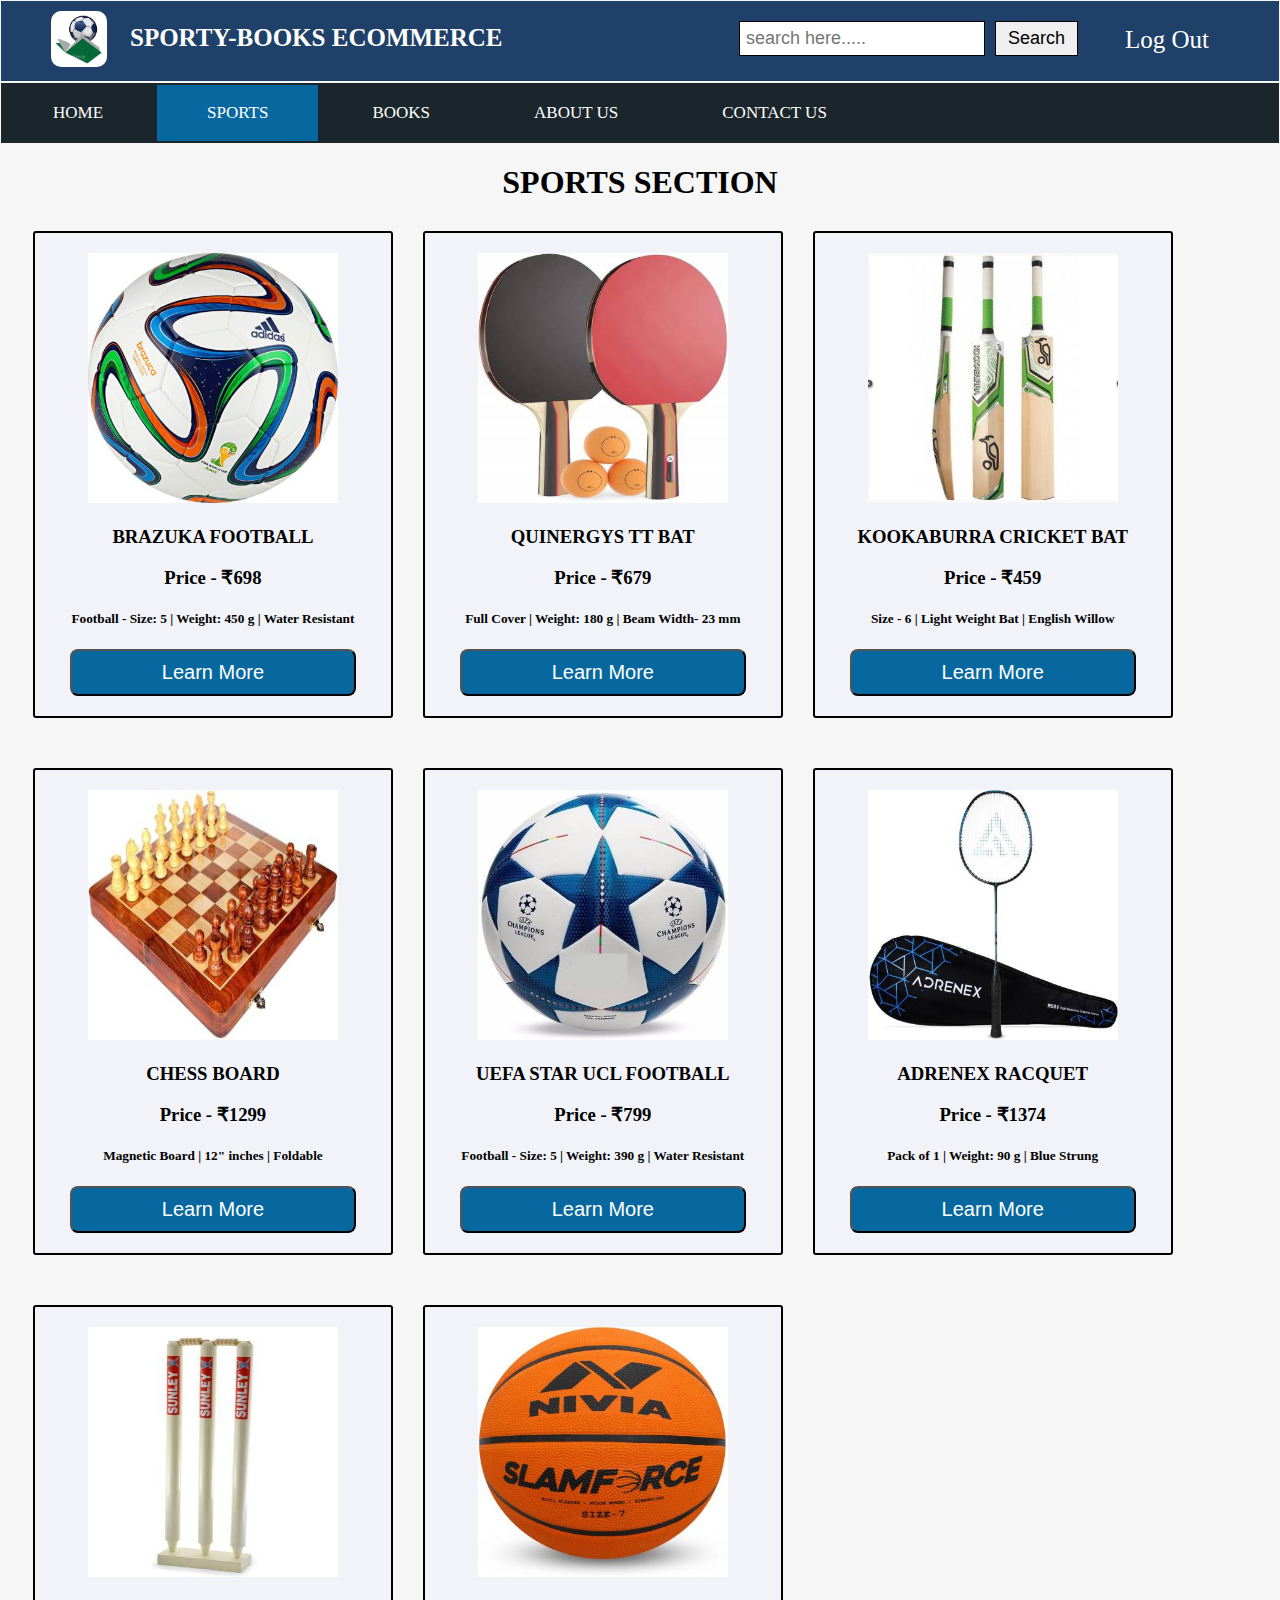
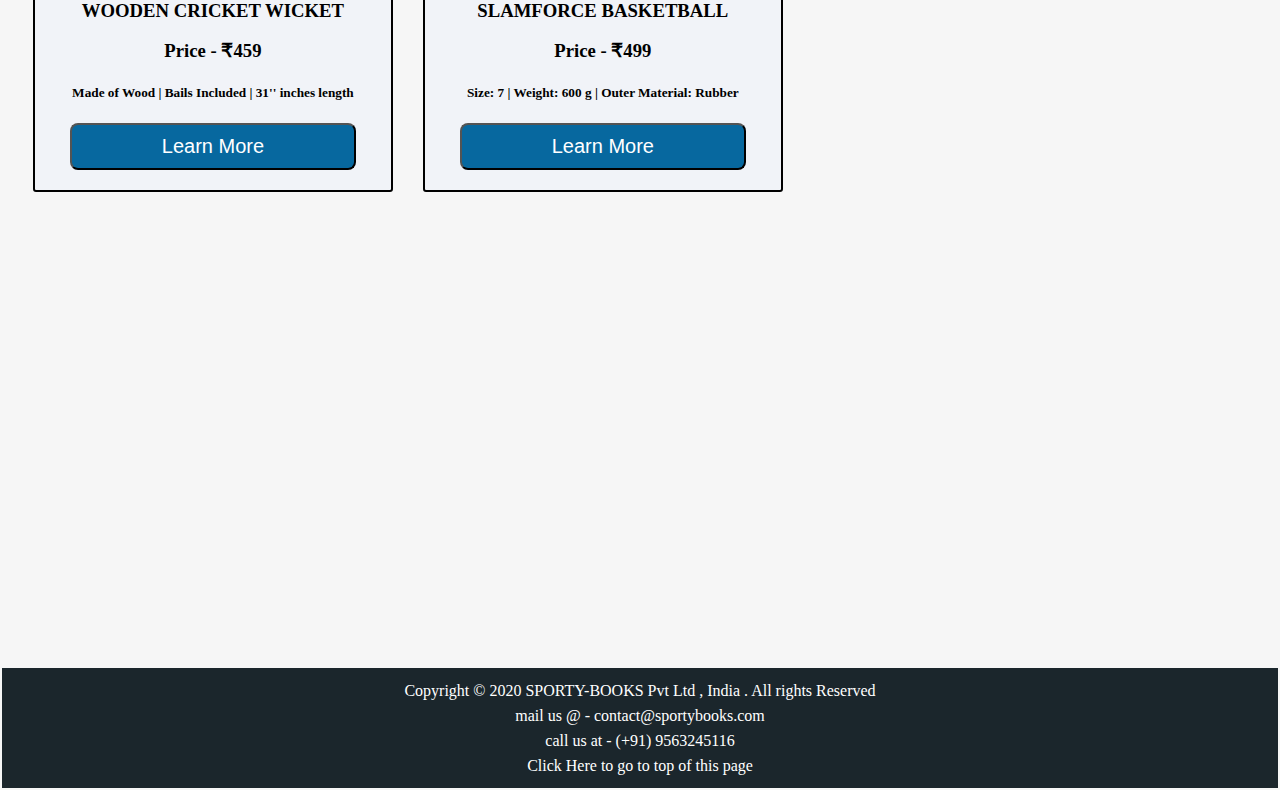
<file: sports.html>
<!DOCTYPE html>
<html>
  <head>
    <meta charset="utf-8">
    <meta name="viewport" content="width=device-width">
    <title>SPORTY-BOOKS ECOMMERCE</title>
    <link href="style.css" rel="stylesheet" type="text/css" />
    <link rel="stylesheet" type="text/css" href="">
  </head>

  <body>

    <!-- BRAND SECTION -->
    <nav>
      <div id="brand" class="brand">
        <ul>
          <li class="search">
            <input type="text" name="" id="" placeholder="search here.....">
            <button>Search</button>
            <a href="index.html" onclick="logout()"> Log Out</a>
          </li>
          <li class="image"><a href=""><img src="images/sb.jpg" alt="icon" title="SOPRTY-BOOKS"></a></li>
          <li class="brand-name"><a href=""> SPORTY-BOOKS ECOMMERCE</a></li>
        </ul>
      </div>
    </nav>

    <!-- MENU SECTION -->
    <nav>
      <div class="menu">
        <ul>
          <a href="index.html"><li>HOME</li></a>
          <a href="sports.html" class="active"><li>SPORTS</li></a>
          <a href="books.html"><li>BOOKS</li></a>
          <a href="about.html"><li>ABOUT US</li></a>
          <a href="contact.html"><li>CONTACT US</li></a>
          
        </ul>
      </div>
    </nav>


    <!-- MODAL START -->

    <!-- The Modal 1 -->
    <div id="myModal1" class="modal1">

      <!-- Modal content 1-->
      <div class="modal-content1">
        <span class="close1">&times;</span>
        <div class="modal-col1">
          <img src="images/sports/sports1.jpeg" alt="">
          <h3>BRAZUKA FOOTBALL</h3>
            <h3>Price - ₹698</h3>
            <h5>Football - Size: 5 | Weight: 450 g | Water Resistant</h5>
            <button class="">Buy Now</button>
            <button onclick="cart()" class="">Add to Cart</button>
        </div>
        <div class="modal-col2">
          <h2>Description</h2>
          <h4>Spring Summer 2014 Collection</h4>
          <p>Excellently constructed with impressive designs, this Brazuca Comp Football from Adidas is a part of the Spring Summer 2014 Collection and helps in greatly enhancing your performance.</p>
          <h4>Polyurethane Leather (100%)</h4>
          <p>Made from pure polyurethane leather to give you a soft touch and great feel, this football is easy to clean and maintain.</p>
          <h4>High Quality Materials in Cover</h4>
          <p>Made from high quality materials, this football offers long lasting durability and makes it resistant to wear and tear of daily use.</p>
          <h2>Specification</h2>
          <ul>
            <li>Model Name - Brazuca Comp</li>
            <li>Certification - FIFA Approved</li>
            <li>Precautions - Wash Dark Colors Separately</li>
            <li>Stitching Type - Hand Stitched</li>
            <li>Country of Origin - India</li>
          </ul>
        </div>
      </div>

    </div>






  
  <!-- The Modal 2 -->
  <div id="myModal2" class="modal2">

      <!-- Modal content 1-->
      <div class="modal-content2">
        <span class="close2">&times;</span>
        <div class="modal-col1">
          <img src="images/sports/sports2.jpeg" alt="">
          <h3> ADRENEX RACQUET</h3>
            <h3>Price - ₹1374</h3>
            <h5>Pack of 1 | Weight: 90 g | Blue Strung</h5>
            <button class="">Buy Now</button>
            <button onclick="cart()" class="">Add to Cart</button>
        </div>
        <div class="modal-col2">
          <h2>General</h2>
          <ul>
            <li>Type - Badminton Racquet</li>
            <li>Ideal For - Boys, Men, Girls, Women, Senior</li>
            <li>Playing Level - Advanced</li>
            <li>Brand Color - Black, Blue</li>
            <li>Flexibility - Flexible</li>
            <li>String Tension - 26-28 lbs</li>
            <li>Country of Manufacture - India</li>
          </ul>
          <h2>Body Features</h2>
          <ul>
            <li>Head Size - 56 sq. in.</li>
            <li>Grip Size - G3 - 8.89 cm</li>
            <li>Body Material - Graphite</li>
            <li>Head Shape - Oval Shape</li>
            <li>Height - 26 Inch</li>
            <li>Beam Width - 22 mm</li>
          </ul>
        </div>
      </div>

    </div>





    <!-- The Modal 3 -->
  <div id="myModal3" class="modal3">

      <!-- Modal content 1-->
      <div class="modal-content3">
        <span class="close3">&times;</span>
        <div class="modal-col1">
          <img src="images/sports/sports3.jpeg" alt="">
          <h3>KOOKABURRA CRICKET BAT</h3>
            <h3>Price - ₹459</h3>
            <h5>Size - 6 | Light Weight Bat | English Willow</h5>
            <button class="">Buy Now</button>
            <button onclick="cart()" class="">Add to Cart</button>
        </div>
        <div class="modal-col2">
          <h2>General</h2>
          <ul>
            <li>Part Number - 1106</li>
            <li>Ideal For - Boys, Men, junior, Senior</li>
            <li>Playing Level - Advanced</li>
            <li>Brand Color - Multicolor</li>
            <li>Suitable for - Tennis Ball</li>
            <li>Sports Type - Cricket</li>
            <li>Country of Manufacture - India</li>
          </ul>
          <h2>Dimensions</h2>
          <ul>
            <li>Height - 70 cm</li>
            <li>Width - 12 cm</li>
            <li>Depth - 5cm</li>
          </ul>
        </div>
      </div>

    </div>





  <!-- The Modal 4 -->
  <div id="myModal4" class="modal4">

      <!-- Modal content 1-->
      <div class="modal-content4">
        <span class="close4">&times;</span>
        <div class="modal-col1">
          <img src="images/sports/sports4.jpeg" alt="">
          <h3>CHESS BOARD</h3>
            <h3>Price - ₹1299</h3>
            <h5>Magnetic Board | 12" inches | Foldable</h5>
            <button class="">Buy Now</button>
            <button onclick="cart()" class="">Add to Cart</button>
        </div>
        <div class="modal-col2">
          <h2>Description</h2>
          <p>Chess Set Sale 12 X 12 Inch Rosewood Handmade Chess Board with Chessmen Storage Slots. Unique Handmade Products from India. A practical travel Chess Set with hand carved recognizable Staunton Chess pieces. Strong magnetism sufficient enough that you could turn the board upside down and the piece remain attached! Solid Sheesham Wood and maple wooden frame and squares. Felted lined interior with piece storage.</p>
          <h2>General</h2>
          <ul>
            <li>Model Name - Folding Magnetic Travel Chess Board Set Wooden Game Handmade, Classic Game of Brilliance, Small Chess Pieces, 12 Inches</li>
            <li>Game Type - Chess</li>
            <li>Character - board game</li>
            <li>Height - 12 inch</li>
          </ul>
        </div>
      </div>

    </div>





    <!-- The Modal 5 -->
  <div id="myModal5" class="modal5">

      <!-- Modal content 1-->
      <div class="modal-content3">
        <span class="close5">&times;</span>
        <div class="modal-col1">
          <img src="images/sports/sports5.jpeg" alt="">
            <h3> UEFA STAR UCL FOOTBALL</h3>
            <h3>Price - ₹799</h3>
            <h5>Football - Size: 5 | Weight: 390 g | Water Resistant</h5>
            <button class="">Buy Now</button>
            <button onclick="cart()" class="">Add to Cart</button>
        </div>
        <div class="modal-col2">
          <h2>Description</h2>
          <h4>Spring Summer 2014 Collection</h4>
          <p>Excellently constructed with impressive designs, this Brazuca Comp Football from Adidas is a part of the Spring Summer 2014 Collection and helps in greatly enhancing your performance.</p>
          <h4>Polyurethane Leather (100%)</h4>
          <p>Made from pure polyurethane leather to give you a soft touch and great feel, this football is easy to clean and maintain.</p>
          <h4>High Quality Materials in Cover</h4>
          <p>Made from high quality materials, this football offers long lasting durability and makes it resistant to wear and tear of daily use.</p>
          <h2>Specification</h2>
          <ul>
            <li>Model Name - UEFA Star Champion League</li>
            <li>Certification - FIFA Approved</li>
            <li>Precautions - Wash Dark Colors Separately</li>
            <li>Stitching Type - Hand Stitched</li>
            <li>Country of Origin - India</li>
          </ul>
        </div>
      </div>

    </div>






    <!-- The Modal 6 -->
  <div id="myModal6" class="modal6">
      <div class="modal-content3">
        <span class="close6">&times;</span>
        <div class="modal-col1">
          <img src="images/sports/sports6.jpeg" alt="">
            <h3>QUINERGYS TT BAT</h3>
            <h3>Price - ₹679</h3>
            <h5> Full Cover | Weight: 180 g | Beam Width- 23 mm</h5>
            <button class="">Buy Now</button>
            <button onclick="cart()" class="">Add to Cart</button>
        </div>
        <div class="modal-col2">
          <h2>Description</h2>
          <h4>Designed for Advanced Level of Playn</h4>
          <p>For all intermediate players, Stag has designed this Ninja Attack Table Tennis Racquet that allows you to practice your best moves with exceptional control.</p>
          <h4>Rubber Grip</h4>
          <p>The rubber grip of the handle ensures that the players get a comfortable hold of the racquet.</p>
          <h4>ITTF Approved</h4>
          <p>Approved by the International Table Tennis Federation, this racquet is constructed from high quality and durable materials.</p>
          <h2>General</h2>
          <ul>
            <li>Type - Table Tennis Bat</li>
            <li>Ideal for - Junior, Senior</li>
            <li>Playing Level - Intermediate</li>
            <li>Flexibility - Stiff</li>
            <li>Certification - ITTF Approved</li>
          </ul>
        </div>
      </div>

    </div>





    <!-- The Modal 7-->
  <div id="myModal7" class="modal7">

      <!-- Modal content 1-->
      <div class="modal-content7">
        <span class="close7">&times;</span>
        <div class="modal-col1">
          <img src="images/sports/sports7.jpeg" alt="">
            <h3>WOODEN CRICKET WICKET</h3>
            <h3>Price - ₹459</h3>
            <h5>Made of Wood | Bails Included | 31'' inches length</h5>
            <button class="">Buy Now</button>
            <button onclick="cart()" class="">Add to Cart</button>
        </div>
        <div class="modal-col2">
          <h2>Highlights</h2>
          <ul>
            <li>Made of Wood</li>
            <li>Color: White</li>
            <li>Bails Included</li>
            <li>Bails Material: wooden</li>
            <li>Base Included</li>
            <li>Base Material: wooden</li>
          </ul>
          <h2>General</h2>
          <ul>
            <li>Ideal For - Boys</li>
            <li>Material - Wood</li>
            <li>Base Included - Yes</li>
            <li>Bails Included - Yes</li>
            <li>Height - 27 cm</li>
          </ul>
        </div>
      </div>

    </div>







    <!-- The Modal 8 -->
  <div id="myModal8" class="modal8">

      <!-- Modal content 1-->
      <div class="modal-content8">
        <span class="close8">&times;</span>
        <div class="modal-col1">
          <img src="images/sports/sports8.jpeg" alt="">
          <h3>SLAMFORCE BASKETBALL</h3>
            <h3>Price - ₹499</h3>
            <h5>Size: 7 | Weight: 600 g | Outer Material: Rubber</h5>
            <button class="">Buy Now</button>
            <button onclick="cart()" class="">Add to Cart</button>
        </div>
        <div class="modal-col2">
          <h2>Description</h2>
          <p>Nivia Slamforce (Encounter) basketball has ideal shape, amazing design and attractive color. If you are seeking to have consistent response and give long lasting experience, then this basketball is the first and last choice for you.</p>
          <h2>Specification</h2>
          <ul>
            <li>Model Name - SLAMFORCE</li>
            <li>Needle Included - Yes</li>
            <li>Age Group - 16 & Above</li>
            <li>Stitching Type - Rubber Moulded</li>
            <li>Country of Manufacture - India</li>
            <li>Bladder Type - Butyl Bladders</li>
            <li>Number of Panels
8</li>
          </ul>
        </div>
      </div>

    </div>

  
    <!-- MODEL END -->

    <center><h1 style="margin-bottom:-10px;">SPORTS SECTION</h1></center>


    <!-- SPORTS CONTENTS -->
    <section>
      <div class="all-sports">
        <div class="sp-rows">

          
          <div class="sp-columns">
            <img src="images/sports/sports1.jpeg" alt="">
            <h3>BRAZUKA FOOTBALL</h3>
            <h3>Price - ₹698</h3>
            <h5>Football - Size: 5 | Weight: 450 g | Water Resistant</h5>
            <button id="myBtn1" class="btn">Learn More</button>
          </div>

          <div class="sp-columns">
            <img src="images/sports/sports6.jpeg" alt="">
            <h3>QUINERGYS TT BAT</h3>
            <h3>Price - ₹679</h3>
            <h5> Full Cover | Weight: 180 g | Beam Width- 23 mm</h5>
            
            <button id="myBtn6" class="btn">Learn More</button>
          </div>

          <div class="sp-columns">
            <img src="images/sports/sports3.jpeg" alt="">
            <h3>KOOKABURRA CRICKET BAT</h3>
            <h3>Price - ₹459</h3>
            <h5>Size - 6 | Light Weight Bat | English Willow</h5>
            
            <button id="myBtn3" class="btn">Learn More</button>
          </div>

          <div class="sp-columns">
            <img src="images/sports/sports4.jpeg" alt="">
            <h3>CHESS BOARD</h3>
            <h3>Price - ₹1299</h3>
            <h5>Magnetic Board | 12" inches | Foldable</h5>
            
            <button id="myBtn4" class="btn">Learn More</button>
          </div>

          <div class="sp-columns">
            <img src="images/sports/sports5.jpeg" alt="">
            <h3> UEFA STAR UCL FOOTBALL</h3>
            <h3>Price - ₹799</h3>
            <h5>Football - Size: 5 | Weight: 390 g | Water Resistant</h5>
            
            <button id="myBtn5" class="btn">Learn More</button>
          </div>

          <div class="sp-columns">
            <img src="images/sports/sports2.jpeg" alt="">
            <h3> ADRENEX RACQUET</h3>
            <h3>Price - ₹1374</h3>
            <h5>Pack of 1 | Weight: 90 g | Blue Strung</h5>
            
            <button id="myBtn2" class="btn">Learn More</button>
          </div>

          <div class="sp-columns">
            <img src="images/sports/sports7.jpeg" alt="">
            <h3>WOODEN CRICKET WICKET</h3>
            <h3>Price - ₹459</h3>
            <h5>Made of Wood | Bails Included | 31'' inches length</h5>
            
            <button id="myBtn7" class="btn">Learn More</button>
          </div>

          <div class="sp-columns">
            <img src="images/sports/sports8.jpeg" alt="">
            <h3>SLAMFORCE BASKETBALL</h3>
            <h3>Price - ₹499</h3>
            <h5>Size: 7 | Weight: 600 g | Outer Material: Rubber</h5>
            
            <button id="myBtn8" class="btn">Learn More</button>
          </div>
          
          
        </div>
        
      
      </div>
    </section>

    <!-- FOOTER SECTION -->
    <section>
      <div class="footer">
        Copyright © 2020 SPORTY-BOOKS Pvt Ltd , India . All rights Reserved <br>
        mail us @ - contact@sportybooks.com <br>
        call us at - (+91) 9563245116 <br>
        <a href="#brand">Click Here</a> to go to top of this page
      </div>
    </section>
  
  <script src="script.js"></script>
  </body>
</html>




<script>

  

window.onclick = function(event) {
  if (event.target == modal1) {
    modal1.style.display = "none";
  }
  else if (event.target == modal2) {
    modal2.style.display = "none";
  }
  else if (event.target == modal3) {
    modal3.style.display = "none";
  }
  else if (event.target == modal4) {
    modal4.style.display = "none";
  }
  else if (event.target == modal5) {
    modal5.style.display = "none";
  }
  else if (event.target == modal6) {
    modal6.style.display = "none";
  }
  else if (event.target == modal7) {
    modal7.style.display = "none";
  }
  else if (event.target == modal8) {
    modal8.style.display = "none";
  }
}




var modal1 = document.getElementById("myModal1");
var btn1 = document.getElementById("myBtn1");
var span1 = document.getElementsByClassName("close1")[0];
btn1.onclick = function() {
  modal1.style.display = "block";
}
span1.onclick = function() {
  modal1.style.display = "none";
}





var modal2 = document.getElementById("myModal2");
var btn2 = document.getElementById("myBtn2");
var span2 = document.getElementsByClassName("close2")[0];
btn2.onclick = function() {
  modal2.style.display = "block";
}
span2.onclick = function() {
  modal2.style.display = "none";
}




var modal3 = document.getElementById("myModal3");
var btn3 = document.getElementById("myBtn3");
var span3 = document.getElementsByClassName("close3")[0];
btn3.onclick = function() {
  modal3.style.display = "block";
}
span3.onclick = function() {
  modal3.style.display = "none";
}




var modal4 = document.getElementById("myModal4");
var btn4 = document.getElementById("myBtn4");
var span4 = document.getElementsByClassName("close4")[0];
btn4.onclick = function() {
  modal4.style.display = "block";
}
span4.onclick = function() {
  modal4.style.display = "none";
}




var modal5 = document.getElementById("myModal5");
var btn5 = document.getElementById("myBtn5");
var span5 = document.getElementsByClassName("close5")[0];
btn5.onclick = function() {
  modal5.style.display = "block";
}
span5.onclick = function() {
  modal5.style.display = "none";
}




var modal6 = document.getElementById("myModal6");
var btn6 = document.getElementById("myBtn6");
var span6 = document.getElementsByClassName("close6")[0];
btn6.onclick = function() {
  modal6.style.display = "block";
}
span6.onclick = function() {
  modal6.style.display = "none";
}




var modal7 = document.getElementById("myModal7");
var btn7 = document.getElementById("myBtn7");
var span7 = document.getElementsByClassName("close7")[0];
btn7.onclick = function() {
  modal7.style.display = "block";
}
span7.onclick = function() {
  modal7.style.display = "none";
}







var modal8 = document.getElementById("myModal8");
var btn8 = document.getElementById("myBtn8");
var span8 = document.getElementsByClassName("close8")[0];
btn8.onclick = function() {
  modal8.style.display = "block";
}
span8.onclick = function() {
  modal8.style.display = "none";
}



</script>
</file>
<file: style.css>
body{
  background-color:#f6f6f6;
  margin: 1px;
}
.active{
  background-color: #07689f;
  color: white;
  border: 2px solid #204051;
}
nav .header{
  width: 99.9%;
  height: 60px;
  background-color: #1b262c;
  vertical-align: middle;
}
nav .header ul{
  height: 40px;
  margin: auto;
  padding: 10px 20px;
  width: 90%;
}
nav .header ul li, nav .brand ul li{
  padding: 10px 20px;
  float: right;
  list-style-type: none;
}
.header ul li a{
  font-size: 20px;
  color: white;
  text-decoration: none;
}
nav .brand{
  margin-top: 1px;
  width: suto;
  height: 80px;
  background-color: #1f4068;
}
nav .brand ul{
  height: 56px;
  margin: auto;
  padding: 10px 20px;
  width: auto;
}
nav .brand ul .search a{
  text-decoration: none;
  color: white;
  font-size: 25px;
  padding: 0px 30px 0px 40px;
  vertical-align: middle;
}
nav .brand ul .image img{
  border-radius: 10px;
  height: 56px;
  width: 56px;
}
nav .brand ul .image {
  float: left;
  padding: 0px 10px;
  margin-left: 20px;
}
nav .brand ul .brand-name a{
  text-decoration: none;
  color: white;
}
nav .brand ul .brand-name{
  float: left;
  margin: 3px;
  padding: 10px;
  font-size: 25px;
  font-weight: bold;
}
nav .brand ul .search input{
  border: 1px solid black;
  padding: 6px;
  font-size: 18px;
  margin: 0px 3px;
}
nav .brand ul .search button{
  border: 1px solid black;
  padding: 6px 12px;
  font-size: 18px;
  margin: 0px 3px;
  cursor: pointer;
}
nav .menu{
  margin-top: 2px;
  width: 100%;
  height: 60px;
  background-color: #1b262c;
}
nav .menu ul{
  height: 100%;
  margin: 0px;
  padding: 0px;
  width: 100%;
}
nav .menu ul a{
  width: auto;
  padding: 18px 50px;
  float: left;
  list-style-type: none;
  text-align: center;
  border: 2px solid #1b262c;
}
.menu ul a{
  font-size: 17px;
  color: white;
  text-decoration: none;
}
.menu ul a:hover{
  background-color: #07689f;
  border: 2px solid #bec8ce;
}

.slider{
  width: 90%;
  margin: 80px auto;
  position: relative;
}
.slider .left-slide,.slider .right-slide{
  position: absolute;
  height: 40px;
  width: 40px;
  background-color: #444444;
  border-radius: 50%;
  color: #ffffff;
  font-size: 20px;
  top: 50%;
  cursor: pointer;
  margin-top: -20px;
  text-align: center;
  line-height: 40px;
}
.slider .left-slide:hover,.slider .right-slide:hover{
  background-color: #2095d8;
}
.slider .left-slide{
  left: 30px;
}
.slider .right-slide{
  right: 30px;
}
.slider .slider-items .item img{
  width: 100%;
  height: 550px;
  display: block;
}
.slider .slider-items .item{
  display: none;
  position: relative;
}
.slider .slider-items .item .caption{
  position: absolute;
  width: 100%;
  height: 50px;
  bottom: 0px;
  left: 0px;
  line-height: 50px;
  background-color: rgba(0,0,0,0.5);
  text-align: center;
  color: #ffffff;
  font-size: 25px;
}
.slider .slider-items .item.active-img{
  display: block;
}


section .categories{
  width: auto;
  height: 800px;
  margin-top: 20px;
  margin-bottom: 30px;
}
section .categories .sports{
  float: left;
  width: 40%;
  border: 2px solid gray;
  margin: 30px 50px;
  text-align: center;
}
section .categories .books{
  margin: 30px 50px;
  float: right;
  width: 40%;
  border: 2px solid gray;
  text-align: center;
}


@media(min-width: 1024px) and (max-width: 1440px){

section .categories{
  width: auto;
  height: 650px;
  margin-top: 20px;
  margin-bottom: 20px;
}

section .categories .sports{
  float: left;
  width: 40%;
  border: 2px solid gray;
  margin: 30px 50px;
  margin-right: 0px;
  text-align: center;
}
section .categories .books{
  margin: 30px 50px;
  margin-left: 0px;
  float: right;
  width: 40%;
  border: 2px solid gray;
  text-align: center;
}

section .categories .sports img, section .categories .books img{
  max-width:420px;
  max-height: 430px;
  display: block;
  margin-left: auto;
  margin-right: auto;
   
}

} 


section .categories .sports img, section .categories .books img{
  width:auto;
  height: auto;
  display: block;
  margin-left: auto;
  margin-right: auto;
   
}

section .categories .sports a button, section .categories .books a button{
  width: 80%;
  font-size: 20px;
  background-color: #07689f;
  color: white;
  border-radius: 5px;
  cursor: pointer;
  margin: 20px;
  padding: 10px 15px;
}
section .categories .sports button:active, section .categories .books button:active{
  background-color: #40a8c4;
  color: #393e46;
  font-weight: bold;
}

section .footer{
  margin: 2px 1px;
  padding: 10px;
  background-color: #1b262c;
  text-align: center;
  color: white;
  line-height: 25px;
}
section .footer a{
  text-decoration: none;
  color: white;
}
section .company{
  margin: 10px;
  padding: 19px;
  border: 2px solid black;
  width: 96%;
  background-color: #d6e0f0;
  height: auto;
}
section .company p{
  font-size: 20px;
  padding-left: 25px;
  line-height: 25px;
}
.outer-mem {
  margin-bottom: 40px;
  height: 600px;
}
.outer-mem .members-profile{
  margin: 10px 0px 30px 0px;
  height: 100%;
}
.outer-mem .members-profile .member1,.outer-mem  .members-profile .member2{
  float: left;
  margin: 10px;
  width: 42%;
  height: 100%;
  background-color: #d6e0f0;
  border: 2px solid black;
  justify-content: center;
}
.outer-mem .members-profile .member1{
  margin-left: 45px;
}
.outer-mem .members-profile .member2{
  background-color: #d6e0f0;
  float: right;
  margin-right: 45px;
}
.outer-mem .members-profile .member1 .holder,.outer-mem .members-profile .member2 .holder{
  width: 100%;
  height: 100%;
  padding-top: 25px;
}
.outer-mem .members-profile .member1 .holder img,.outer-mem .members-profile .member2 .holder img{
  height: 275px;
  width: 275px;
  border-radius: 100%;
}
.outer-mem .members-profile .member1 center .holder h3,.outer-mem .members-profile .member2 center .holder h3{
  font-size: 25px;
  margin-bottom: 5px;
}
.outer-mem .members-profile .member1 center .holder h5,.outer-mem .members-profile .member2 center .holder h5{
  font-size: 20px;
  margin-top: 5px;
  margin-bottom: 5px;
  line-height: 1.5em;
}
.outer-mem .members-profile .member1 p,.outer-mem .members-profile .member2 p{
  padding: 0px 25px;
  font-size: 17px;
}

section .heading h1{
  text-align: center;
  padding-top: 35px;
  font-size: 40px;
}

section .contact{
  margin: 20px;
  padding:0% 30%;
}
section .contact .column{
  text-align: left;
}
section .contact .column form .row{
  margin: 20px;
  font-size: 25px;
}
.outer-sec{
  margin-top: -33.2px;
  padding-bottom: 30px;
  background-color: #f6f6f6;
}
.outer-sec .contact .column form .row .btn{
  padding: 8px 15px;
  font-size: 20px;
  background-color: #07689f;
  color: white;
  border-radius: 8px;
}
.outer-sec .contact .column form .row .btn:hover{
  background-color: #3282b8;
  cursor: pointer;
}
.outer-sec .contact .column form .row .btn:active{
  background-color: #07689f;
  cursor: pointer;
}


section .all-sports{
  margin: 2px;
  height: 150vh;
}
section .all-sports .sp-rows{
  margin: 5px;
  padding: 10px;
}
section .all-sports .sp-rows .sp-columns{
  float: left;
  border-radius: 3px;
  padding: 20px 20px;
  height: 90%;
  margin: 25px 15px;
  border: 2px solid black;
  width: 20%;
  text-align: center;
  background-color: #f1f3f8;
}

@media(min-width: 1200px) and (max-width: 1460px){
  section .all-sports{
  margin: 2px;
  height: 230vh;
  margin-bottom: 0px;
}
  section .all-sports .sp-rows .sp-columns{
  float: left;
  border-radius: 3px;
  padding: 20px 10px;
  height: 90%;
  margin: 25px 15px;
  border: 2px solid black;
  width: 27%;
  text-align: center;
  background-color: #f1f3f8;
}
section .all-sports .sp-rows .books img{
  height: 250px;
  width: 250px;
}
} 


@media(min-width: 1461px) and (max-width: 1535px){
  section .all-sports{
  margin: 2px;
  height: 230vh;
  margin-bottom: 0px;
}
section .all-sports .sp-rows .books img{
  height: 250px;
  width: 250px;
}
  section .all-sports .sp-rows .sp-columns{
  float: left;
  border-radius: 3px;
  padding: 20px 10px;
  height: 90%;
  margin: 25px 15px;
  border: 2px solid black;
  width: 29%;
  text-align: center;
  background-color: #f1f3f8;
}
} 

section .all-sports .sp-rows .sp-columns:hover{
  margin: 20px 10px;
  border-radius: 8px;
  padding: 25px 25px;
  color: #07689f;
}
section .all-sports .sp-rows .sp-columns img{
  height: 250px;
  width: 250px;
}
section .all-sports .sp-rows .sp-columns .btn{
  padding: 10px 90px;
  font-size: 20px;
  background-color: #07689f;
  color: white;
  border-radius: 8px;
}
section .all-sports .sp-rows .sp-columns .btn:hover{
  padding: 10px 94px;
  background-color: #3282b8;
  border-radius: 8px;
  cursor: pointer;
}
section .all-sports .sp-rows .sp-columns .btn:active{
  padding: 10px 94px;
  background-color: #07689f;
  border-radius: 8px;
}
section .all-sports .sp-rows .books img{
  height: 275px;
  width: 250px;
}

.modal1,.modal2,.modal3,.modal4,.modal5,.modal6,.modal7,.modal8,.bmodal1,.bmodal2,.bmodal3,.bmodal4,.bmodal5,.bmodal6,.bmodal7,.bmodal8 {
  display: none; 
  position: fixed; 
  z-index: 1; 
  padding-top: 100px;
  left: 0;
  top: 0;
  width: 100%; 
  height: 100%; 
  overflow: auto; 
  background-color: rgba(0,0,0,0.4); 
}

.modal-content1 ,.modal-content2,.modal-content3,.modal-content4,.modal-content5,.modal-content6,.modal-content7,.modal-content8{
  background-color: #fefefe;
  margin: auto;
  padding: 20px;
  border: 1px solid #888;
  width: 70%;
  height: 70%;
}

.bmodal-content1 ,.bmodal-content2,.bmodal-content3,.bmodal-content4,.bmodal-content5,.bmodal-content6,.bmodal-content7,.bmodal-content8{
  background-color: #fefefe;
  margin: auto;
  padding: 20px;
  border: 1px solid #888;
  width: 70%;
  height: 75%;
}

.close1 ,.close2,.close3,.close4,.close5,.close6,.close7,.close8,.bclose1,.bclose2,.bclose3,.bclose4,.bclose5,.bclose6,.bclose7,.bclose8,.sign-close,.login-close{
  color: #000000;
  float: right;
  font-size: 28px;
  font-weight: bold;
}

.close1:hover,.close1:focus,.close2:hover,.close2:focus,.close3:hover,.close3:focus,.close4:hover,.close4:focus,.close5:hover,.close5:focus,.close6:hover,.close6:focus,.close7:hover,.close7:focus,.close8:hover,.close8:focus,.bclose1:hover,.bclose1:focus,.bclose2:hover,.bclose2:focus,.bclose3:hover,.bclose3:focus,.bclose4:hover,.bclose4:focus,.bclose4:hover,.bclose5:focus,.bclose6:hover,.bclose6:focus,.bclose7:hover,.bclose7:focus,.bclose8:hover,.bclose8:focus,.sign-close:hover,.sign-close:focus,.login-close:hover,.login-close:focus {
  text-decoration: none;
  cursor: pointer;
}

.modal-col1 img{
  height: 250px;
  width: 250px;
}

.bmodal-col1 img{
  height: 275px;
  width: 250px;
}
.modal-col1{
  text-align: center;
  width: 35%;
  padding-top: 40px;
  height: 90%;
  border-radius: 5px;
  float: left;
  border: 2px solid black;
}
.modal-col1 button{
  font-size: 20px;
  color: white;
  background-color: #07689f;
  padding: 10px 20px;
  margin-left: 10px;
  margin-right: 10px;
  border-radius: 8px;
  cursor: pointer;
}
.modal-col1 button:hover{
  background-color: #3282b8;
}
.modal-col2{
  width: 60%;
  float: right;
}
.modal-col2 h4,.modal-col2 p{
  margin-top: 5px;
  margin-bottom: 5px;
}
.modal-col2 ul li{
  padding-top: 5px;
  padding-bottom: 5px;
}

.sign-modal,.login-modal {
  display: none; 
  position: fixed; 
  z-index: 1; 
  left: 0;
  top: 0;
  width: 100%; 
  height: 100%;
  overflow: auto; 
  background-color: rgba(0,0,0,0.8); 
}


.sign-modal-content {
  background-color: #C0C0C0;
  margin: 8% auto; 
  padding: 20px;
  border: 1px solid #888;
  width: 50%; 
}

.sign-modal-content form div{
  padding: 10px 50px;
  width: 620px;
  font-size: 20px;
  font-weight: bold;
}

.sign-modal-content form div input{
  font-size: 22px;
  width: 98%;
}


@media(min-width: 1024px) and (max-width: 1440px){
  .sign-modal-content form div{
  padding: 10px 15px;
  width: 95%;
  font-size: 20px;
  font-weight: bold;
}
.sign-modal-content form div input{
  font-size: 22px;
  width: 99%;
}

}

.login-modal-content{
  font-size: 20px;
  text-align: left;
  line-height: 50px;
  background-color: #C0C0C0;
  margin: 12% auto; 
  padding: 20px;
  border: 1px solid #888;
  width: 40%; 
}
.login-modal-content form div{
  font-weight: bold;
  padding: 10px 5px;
  margin: auto;
  text-align: center;
}


.login-modal-content form div input{
  font-size: 20px;
}
.login-modal-content form div .cancel,.sign-modal-content form div .scancel{
  margin-right: 70px;
  background-color: #e92019;
  padding: 8px 20px;
  color:white;
  cursor: pointer;
  font-size: 18px;
  border-radius: 8px;
}
.login-modal-content form div .login,.sign-modal-content form div .signup{
  margin-left: 70px;
  background-color:#32CD32;
  padding: 8px 20px;
  color: white;
  cursor: pointer;
  font-size: 18px;
  border-radius: 8px;
}
.sign-modal-content form div .signup{
  float: right;
}
.login-modal-content form div .login:hover,.sign-modal-content form div .signup:hover{
  background-color: rgb(41, 243, 41);
}
.login-modal-content form div .cancel:hover,.sign-modal-content form div .scancel:hover{
  background-color:  #f34741;
}
.address-section .addr {
  margin: 20px;
  text-align: center;
}
.address-section{
  background-color: #e0ece4;
  padding: 40px;
}
</file>
